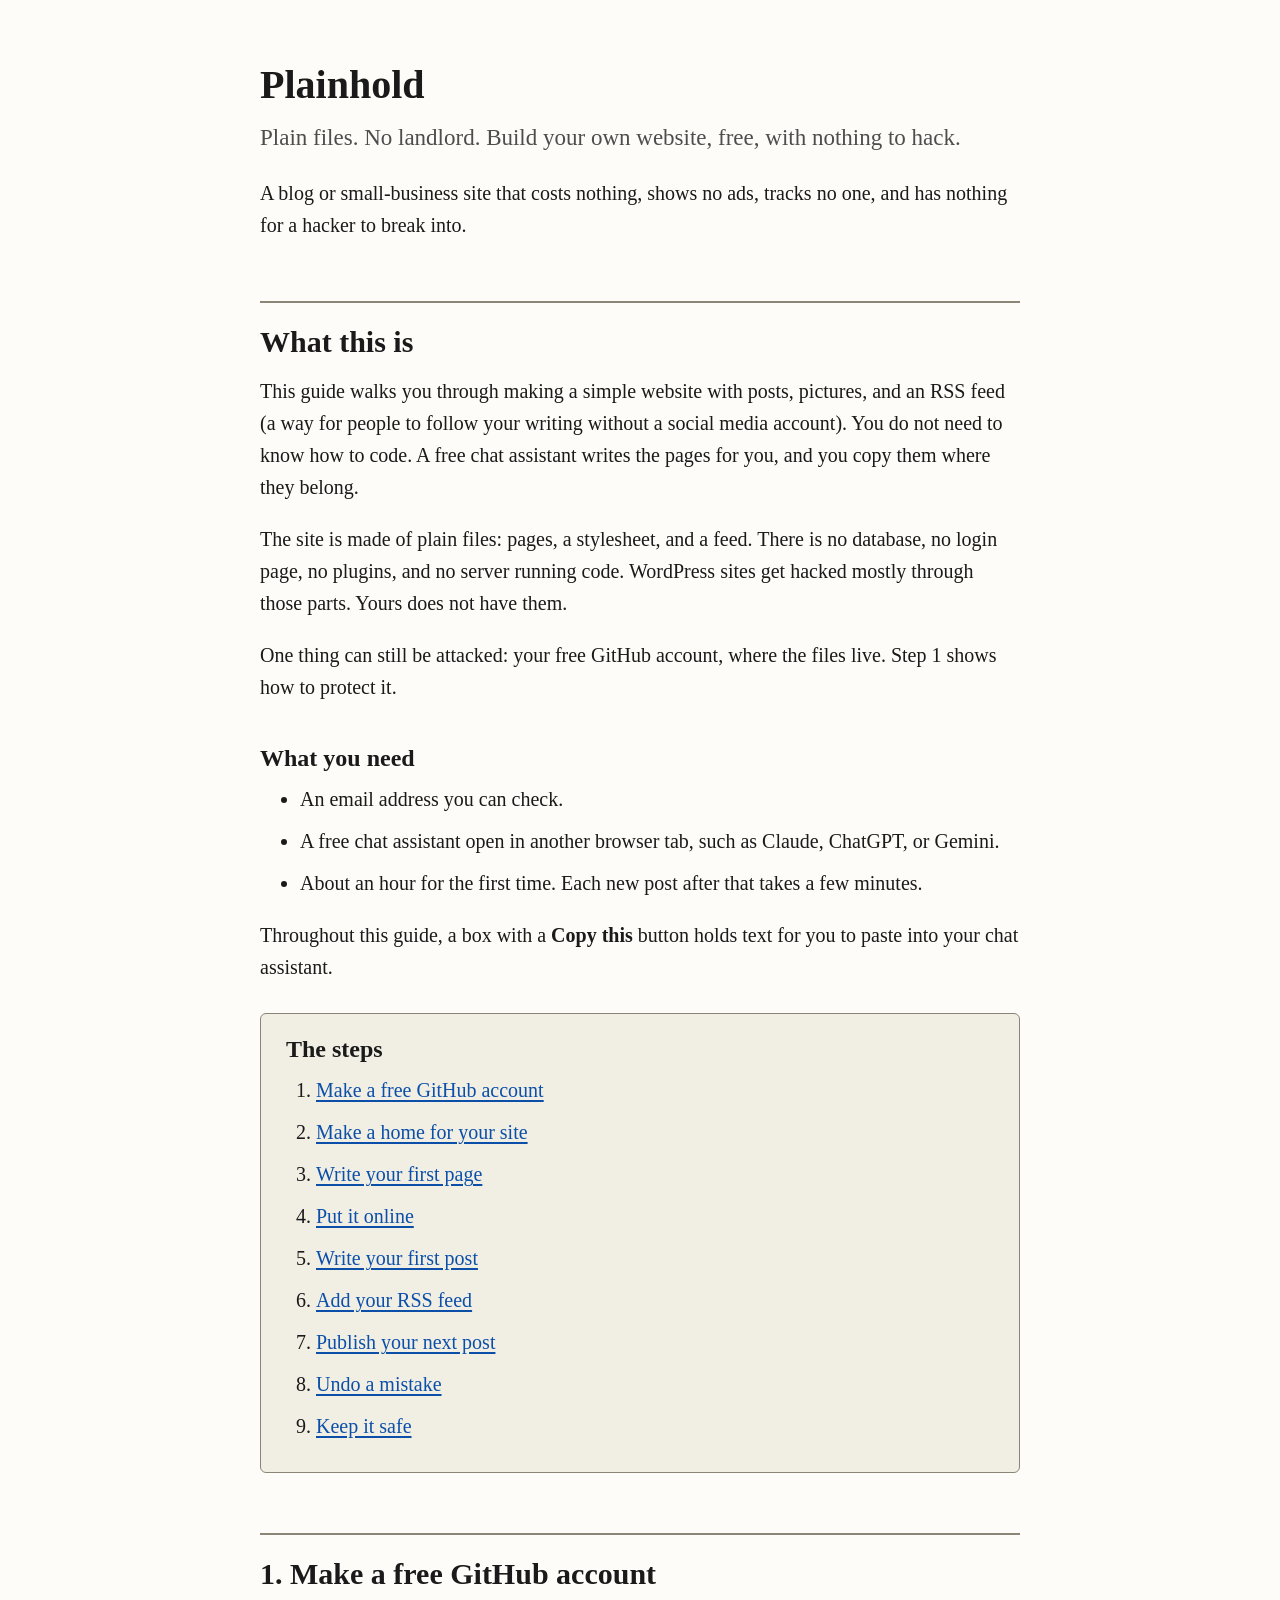
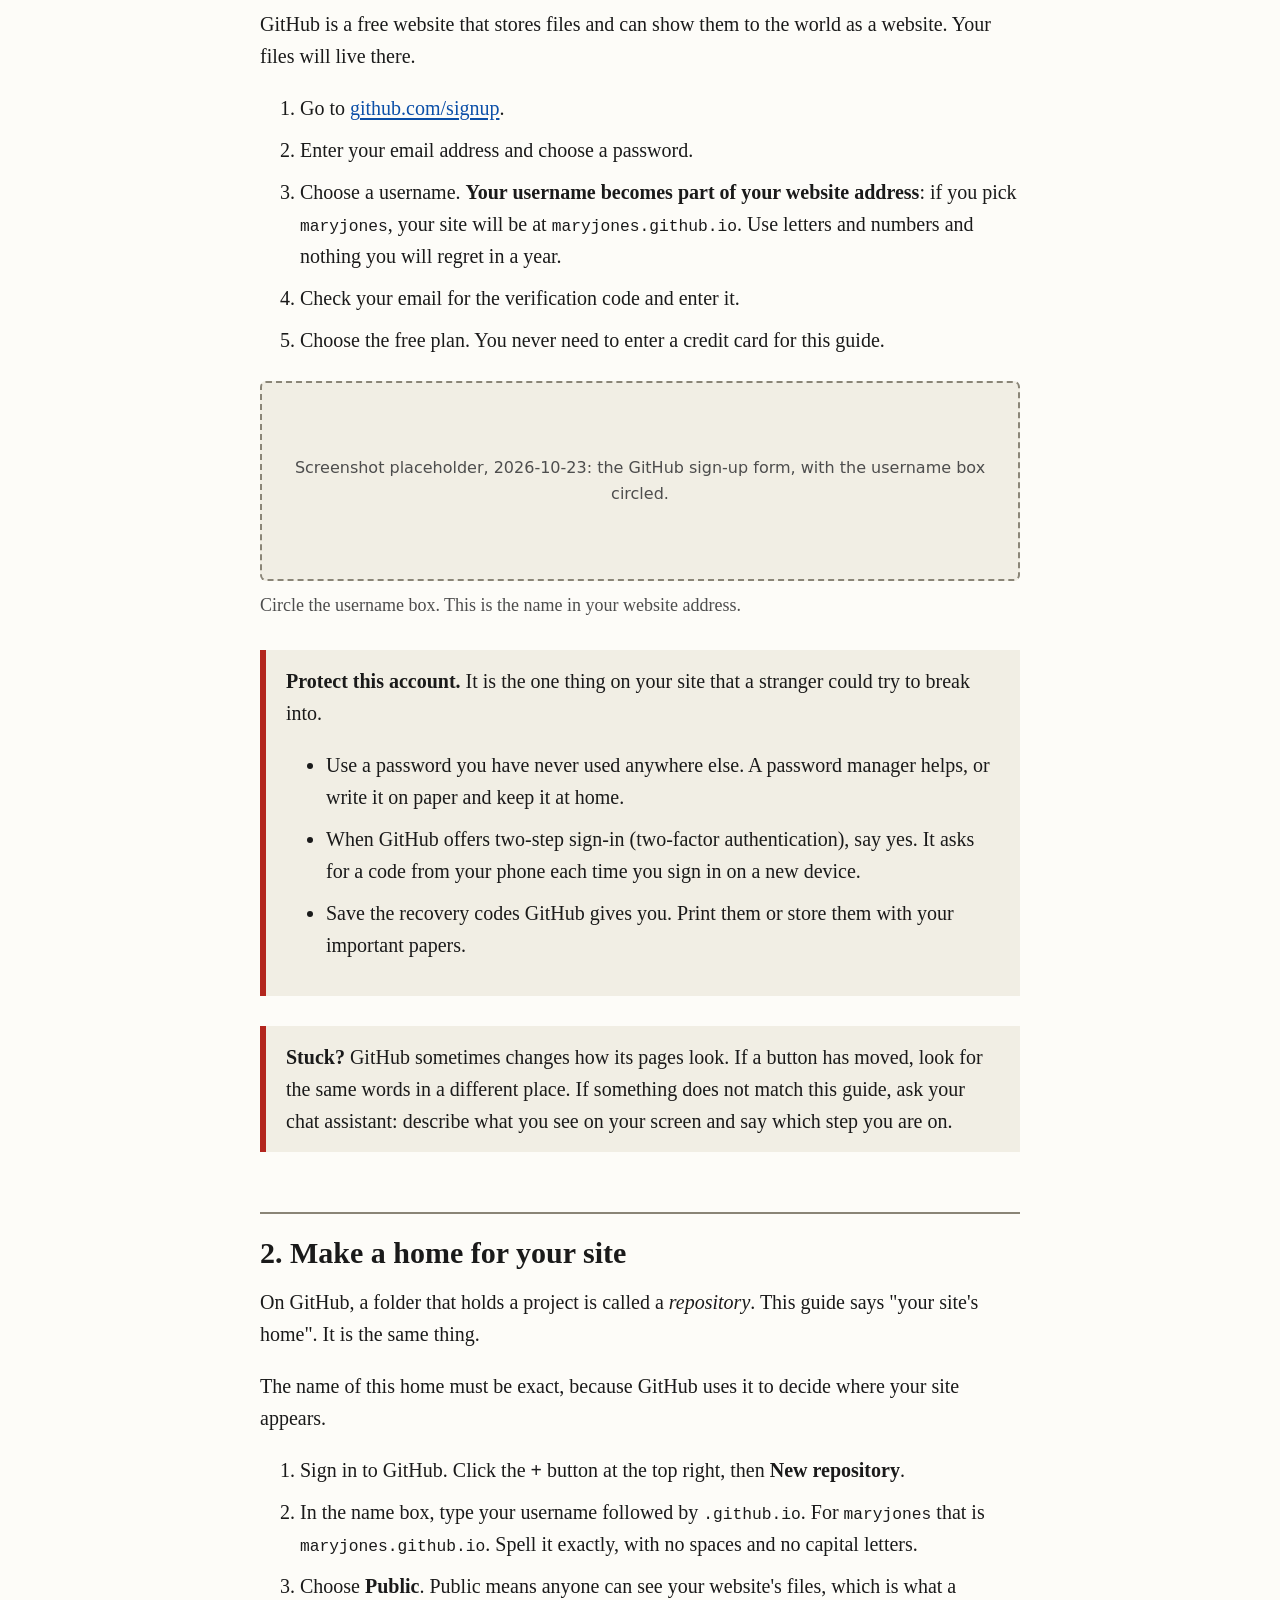
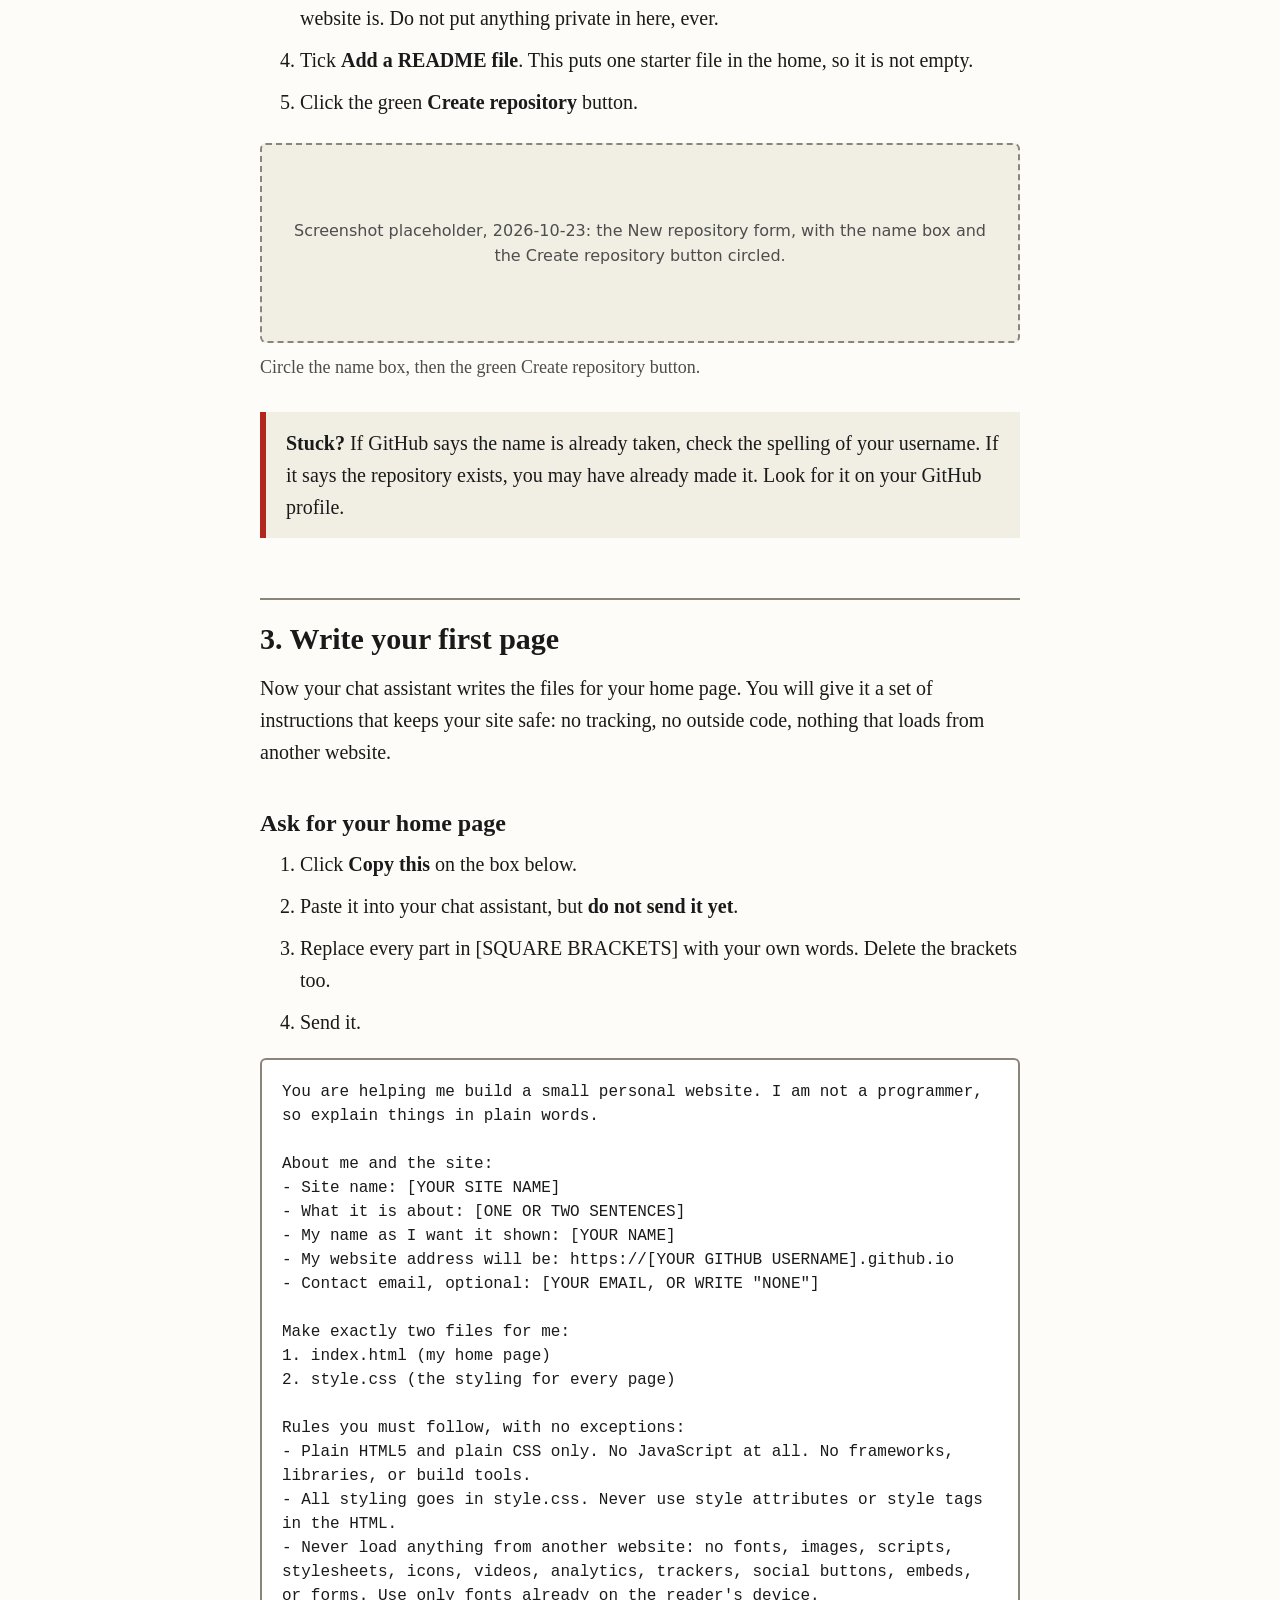
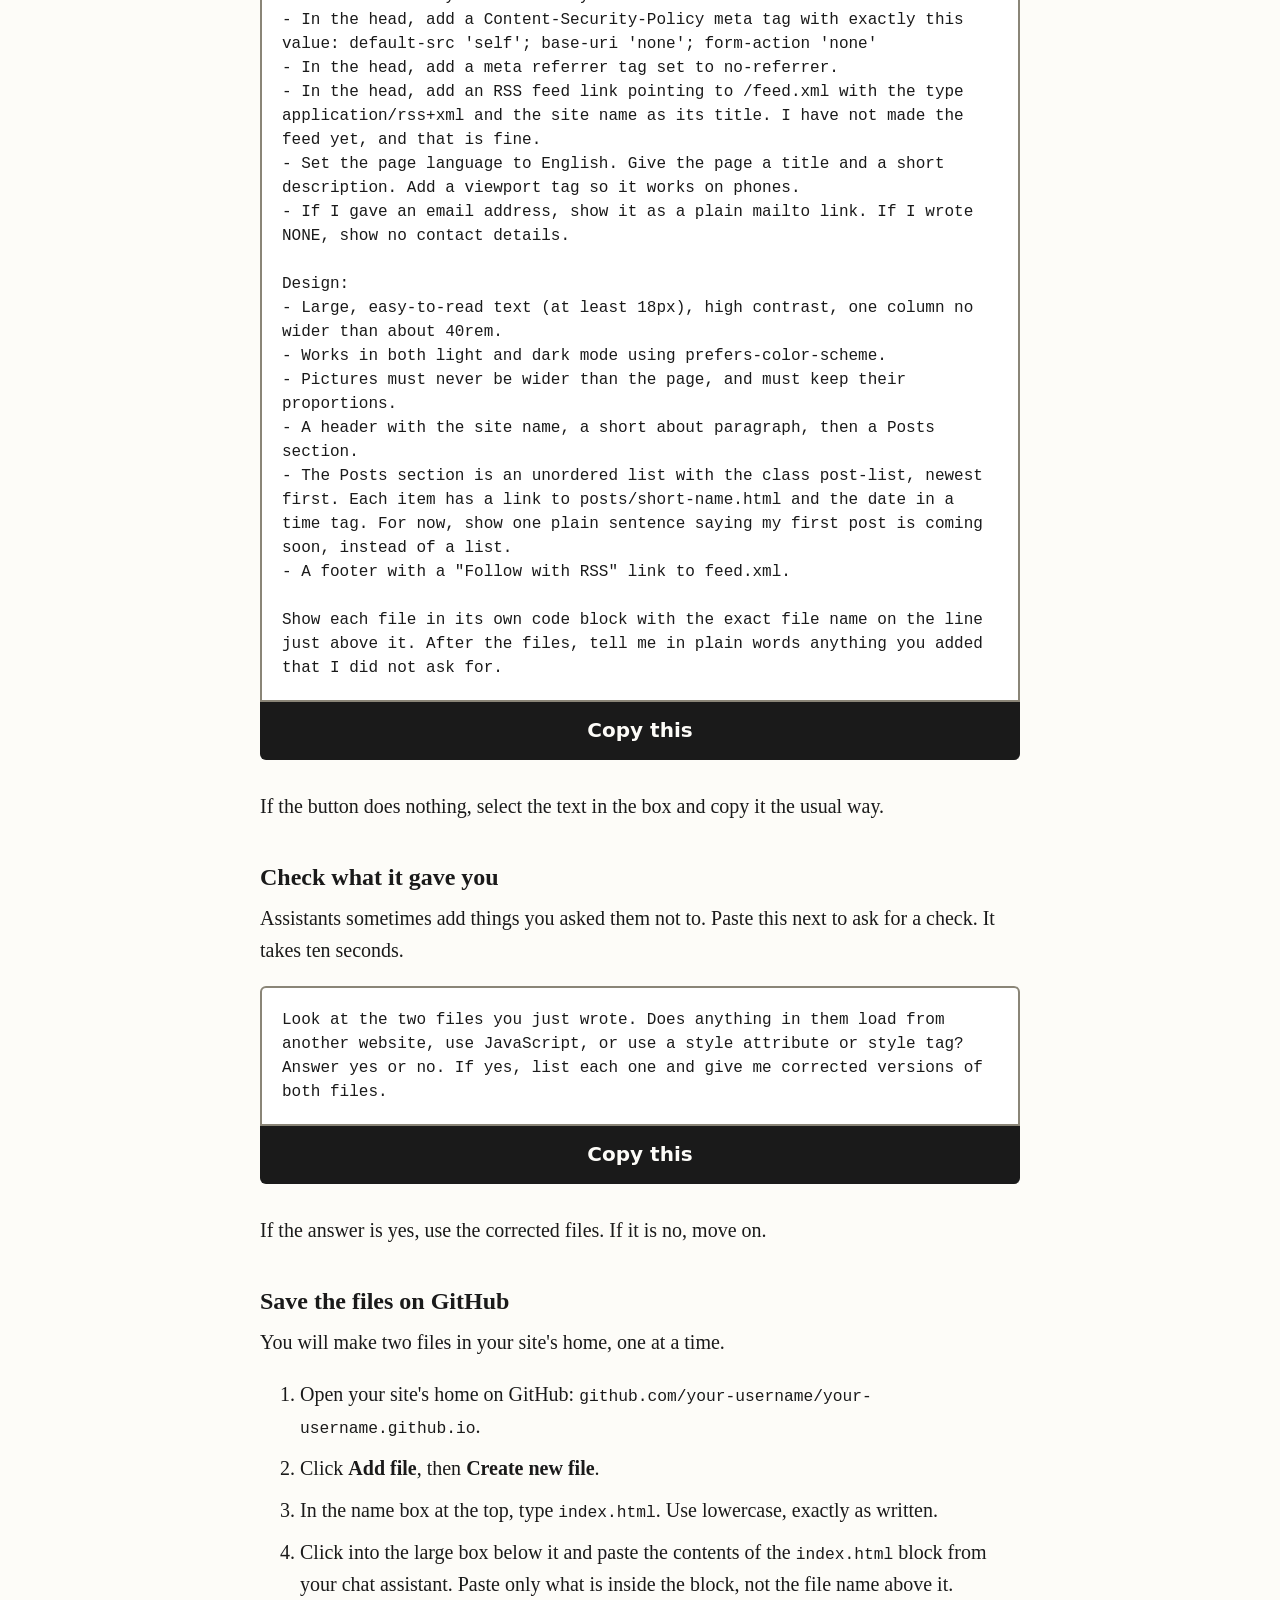
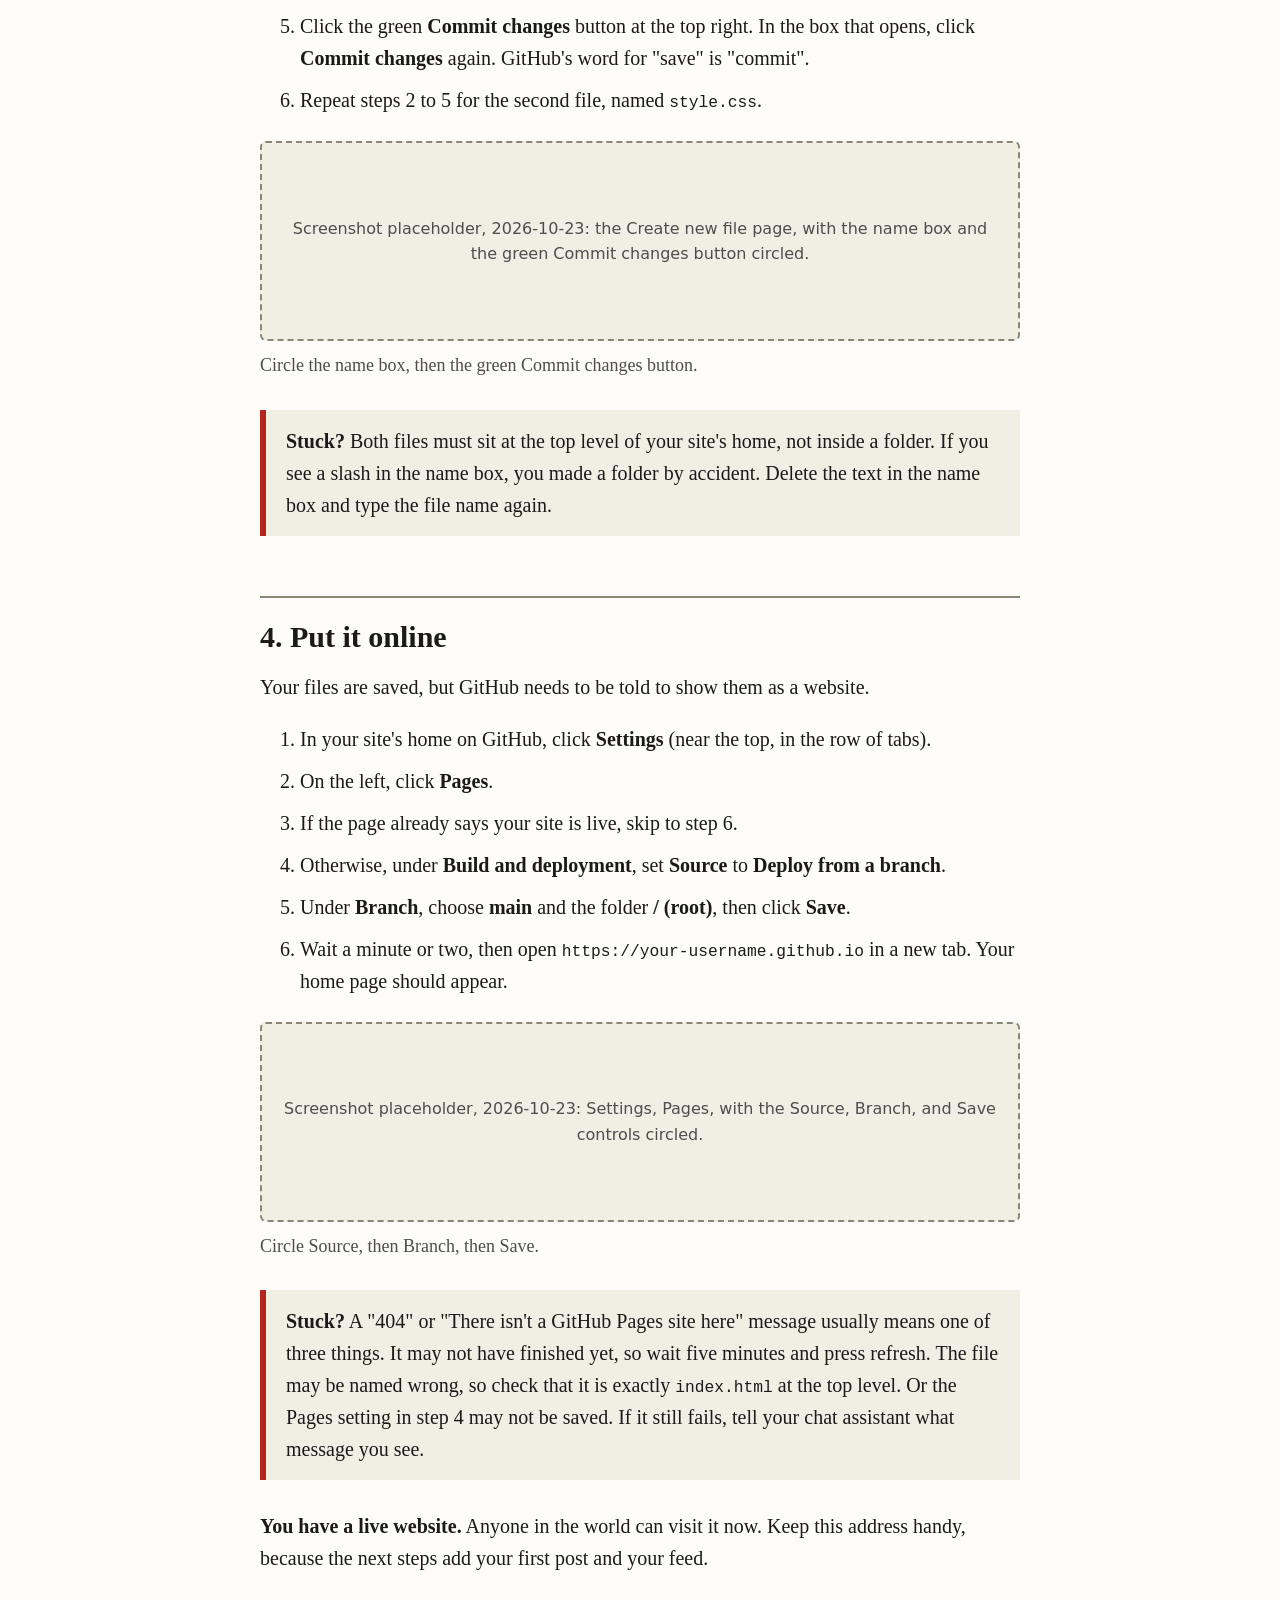
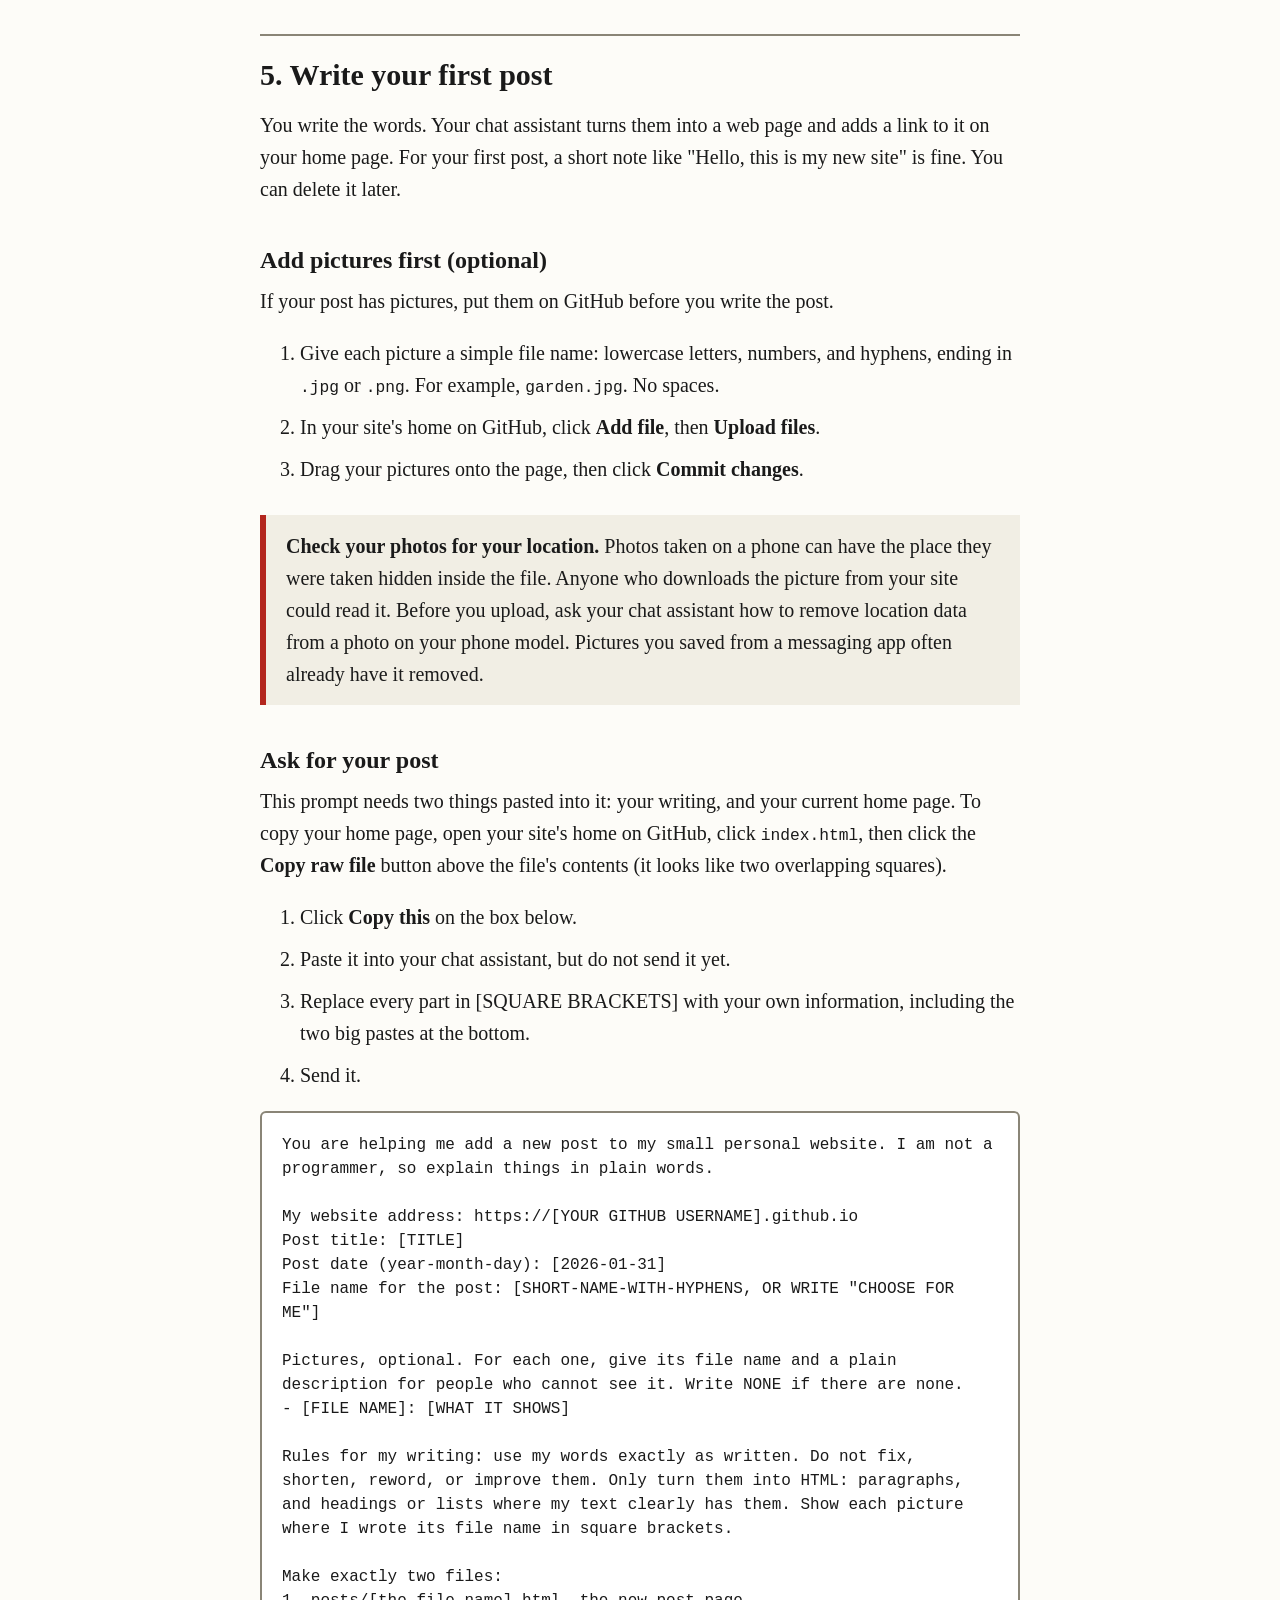
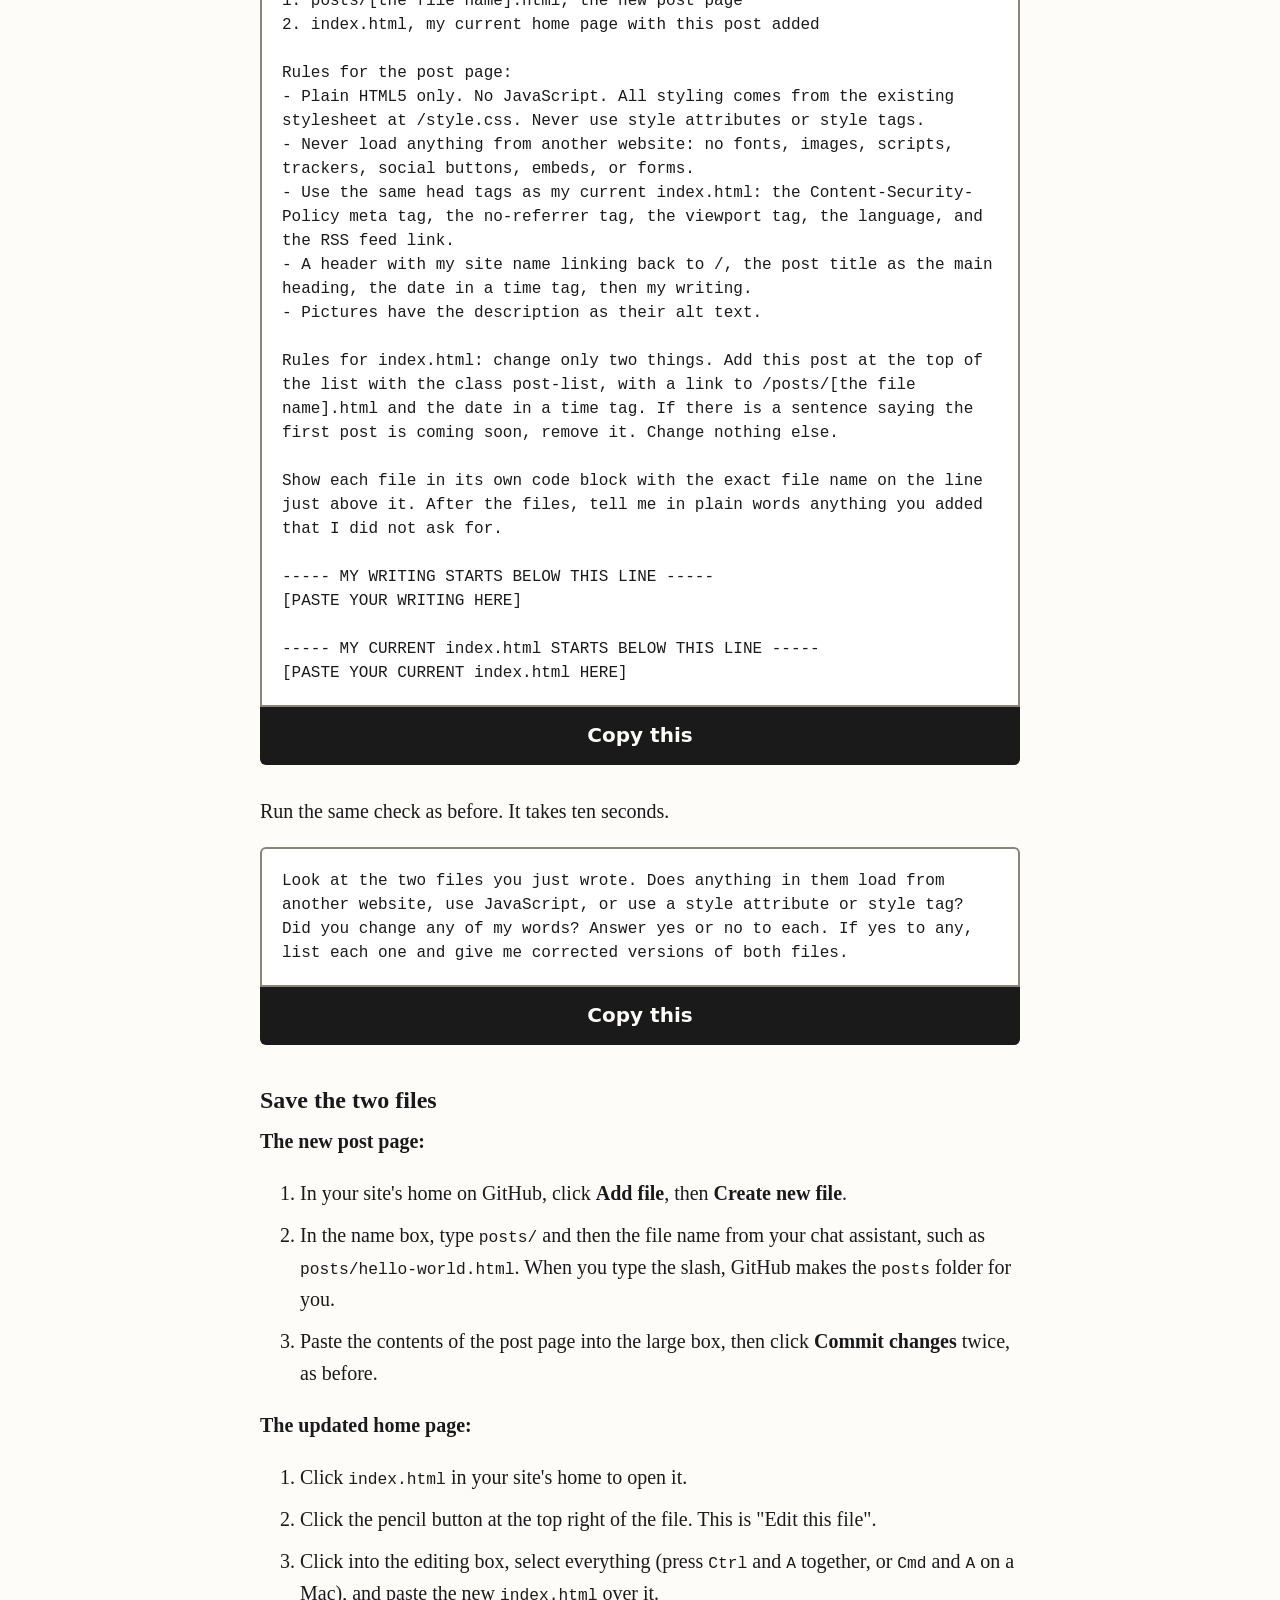
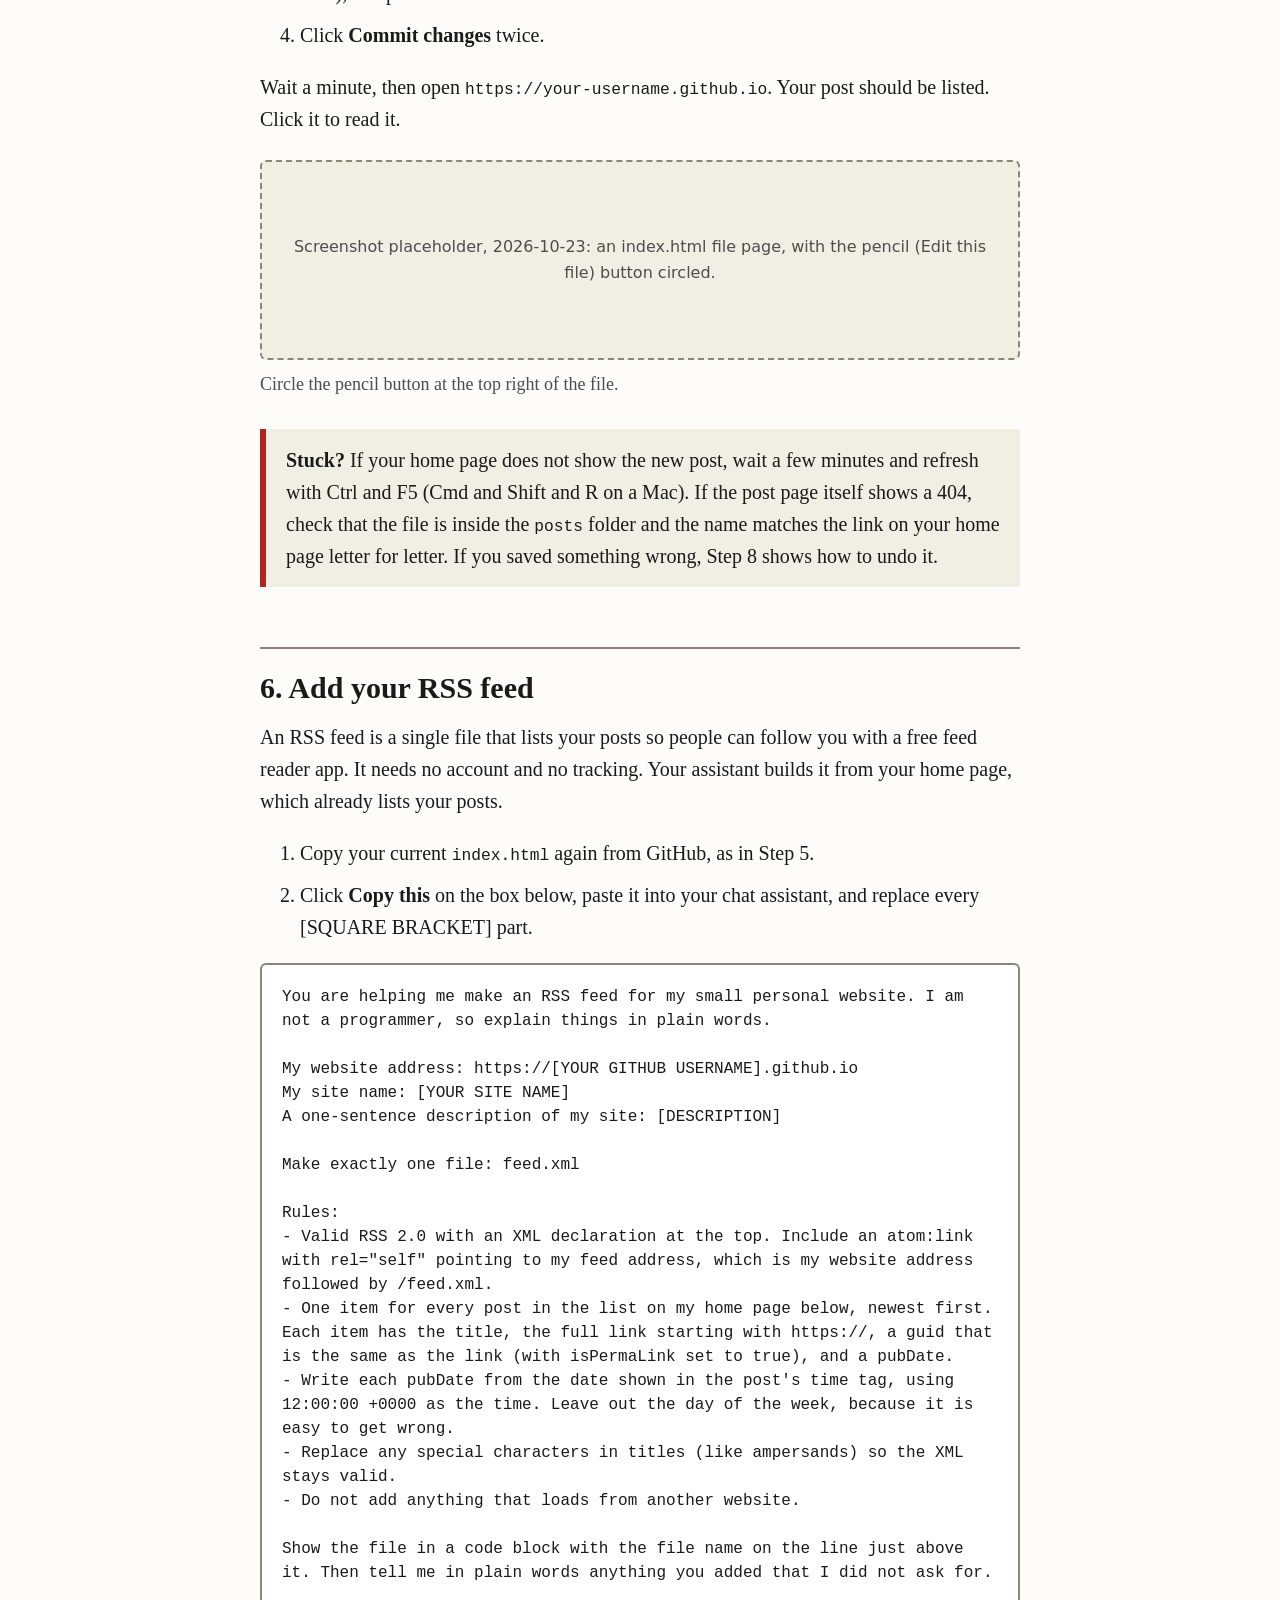
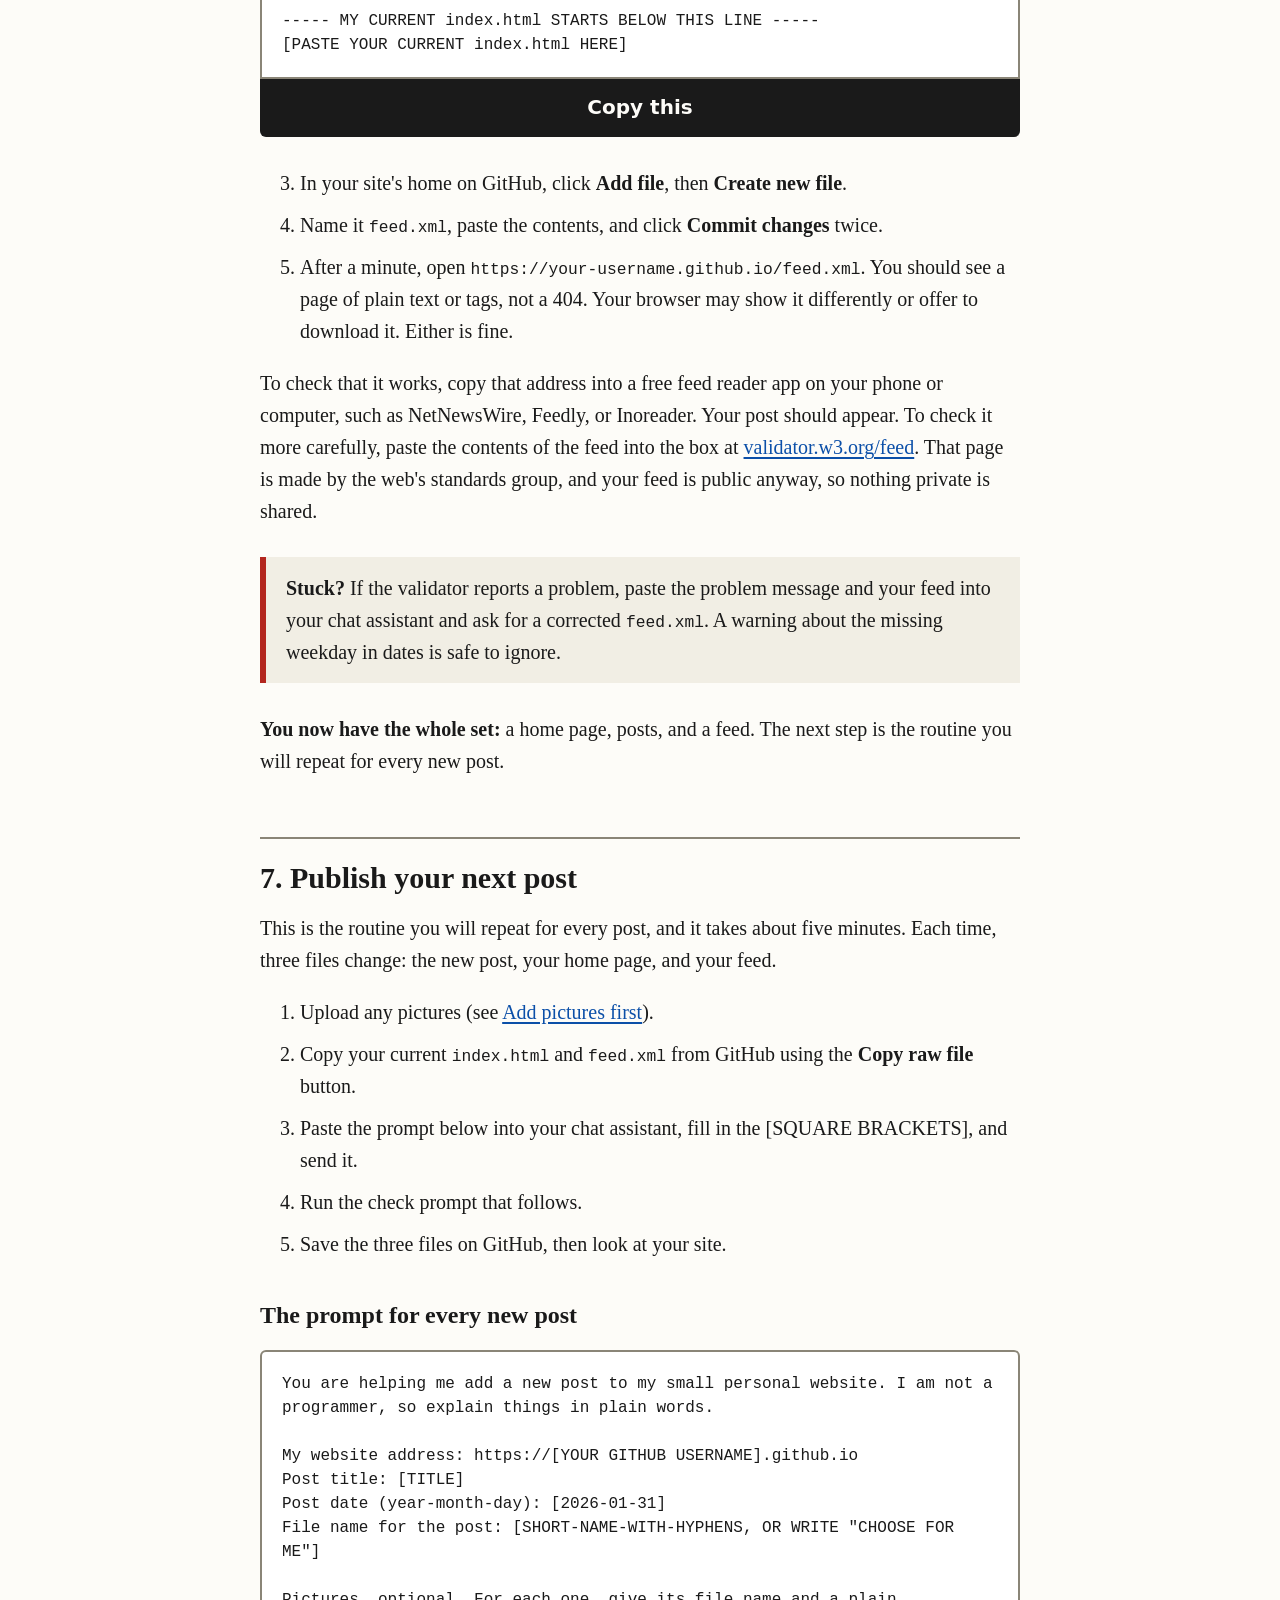
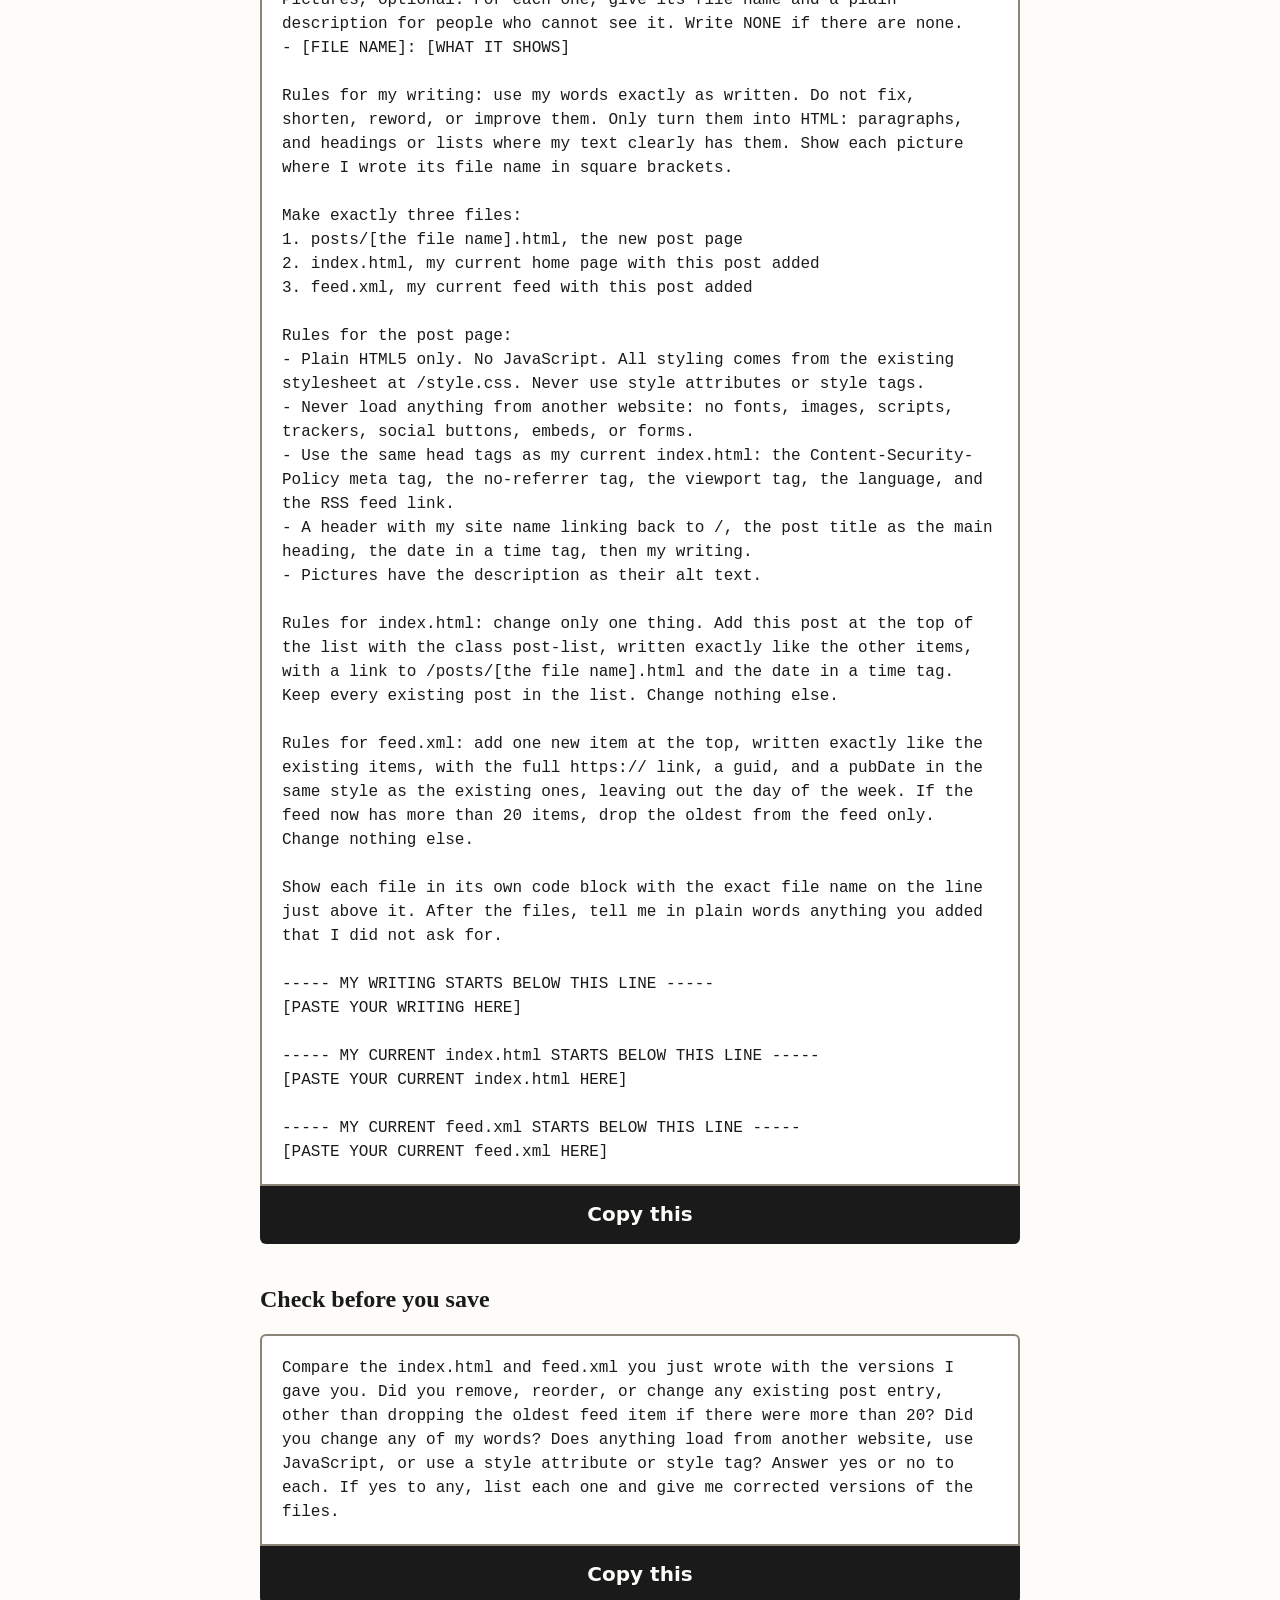
<file: index.html>
<!DOCTYPE html>
<html lang="en">
<head>
  <meta charset="utf-8">
  <meta name="viewport" content="width=device-width, initial-scale=1">
  <meta http-equiv="Content-Security-Policy" content="default-src 'self'; script-src 'self'; style-src 'self'; img-src 'self'; base-uri 'none'; form-action 'none'">
  <meta name="referrer" content="no-referrer">
  <title>Plainhold: build your own website, free</title>
  <meta name="description" content="A plain-words guide to building and hosting your own blog or small-business website for free, with nothing for hackers to attack.">
  <link rel="stylesheet" href="style.css">
  <script src="script.js" defer></script>
</head>
<body>
  <a class="skip" href="#content">Skip to the guide</a>
  <main id="content">

    <h1>Plainhold</h1>
    <p class="lede">Plain files. No landlord. Build your own website, free, with nothing to hack.</p>
    <p>A blog or small-business site that costs nothing, shows no ads, tracks no one, and has nothing for a hacker to break into.</p>

    <h2 id="what-this-is">What this is</h2>
    <p>This guide walks you through making a simple website with posts, pictures, and an RSS feed (a way for people to follow your writing without a social media account). You do not need to know how to code. A free chat assistant writes the pages for you, and you copy them where they belong.</p>
    <p>The site is made of plain files: pages, a stylesheet, and a feed. There is no database, no login page, no plugins, and no server running code. WordPress sites get hacked mostly through those parts. Yours does not have them.</p>
    <p>One thing can still be attacked: your free GitHub account, where the files live. Step 1 shows how to protect it.</p>

    <h3 id="what-you-need">What you need</h3>
    <ul>
      <li>An email address you can check.</li>
      <li>A free chat assistant open in another browser tab, such as Claude, ChatGPT, or Gemini.</li>
      <li>About an hour for the first time. Each new post after that takes a few minutes.</li>
    </ul>
    <p>Throughout this guide, a box with a <strong>Copy this</strong> button holds text for you to paste into your chat assistant.</p>

    <nav class="toc" aria-labelledby="toc-title">
      <h2 id="toc-title">The steps</h2>
      <ol>
        <li><a href="#make-github-account">Make a free GitHub account</a></li>
        <li><a href="#make-site-home">Make a home for your site</a></li>
        <li><a href="#write-your-first-page">Write your first page</a></li>
        <li><a href="#put-it-online">Put it online</a></li>
        <li><a href="#write-your-first-post">Write your first post</a></li>
        <li><a href="#add-your-feed">Add your RSS feed</a></li>
        <li><a href="#publish-the-next-post">Publish your next post</a></li>
        <li><a href="#undo-a-mistake">Undo a mistake</a></li>
        <li><a href="#keep-it-safe">Keep it safe</a></li>
      </ol>
    </nav>

    <h2 id="make-github-account">1. Make a free GitHub account</h2>
    <p>GitHub is a free website that stores files and can show them to the world as a website. Your files will live there.</p>
    <ol>
      <li>Go to <a href="https://github.com/signup">github.com/signup</a>.</li>
      <li>Enter your email address and choose a password.</li>
      <li>Choose a username. <strong>Your username becomes part of your website address</strong>: if you pick <code>maryjones</code>, your site will be at <code>maryjones.github.io</code>. Use letters and numbers and nothing you will regret in a year.</li>
      <li>Check your email for the verification code and enter it.</li>
      <li>Choose the free plan. You never need to enter a credit card for this guide.</li>
    </ol>
    <figure class="shot">
      <div class="placeholder">Screenshot placeholder, 2026-10-23: the GitHub sign-up form, with the username box circled.</div>
      <figcaption>Circle the username box. This is the name in your website address.</figcaption>
    </figure>

    <div class="stuck">
      <p><strong>Protect this account.</strong> It is the one thing on your site that a stranger could try to break into.</p>
      <ul>
        <li>Use a password you have never used anywhere else. A password manager helps, or write it on paper and keep it at home.</li>
        <li>When GitHub offers two-step sign-in (two-factor authentication), say yes. It asks for a code from your phone each time you sign in on a new device.</li>
        <li>Save the recovery codes GitHub gives you. Print them or store them with your important papers.</li>
      </ul>
    </div>

    <div class="stuck">
      <p><strong>Stuck?</strong> GitHub sometimes changes how its pages look. If a button has moved, look for the same words in a different place. If something does not match this guide, ask your chat assistant: describe what you see on your screen and say which step you are on.</p>
    </div>

    <h2 id="make-site-home">2. Make a home for your site</h2>
    <p>On GitHub, a folder that holds a project is called a <em>repository</em>. This guide says "your site's home". It is the same thing.</p>
    <p>The name of this home must be exact, because GitHub uses it to decide where your site appears.</p>
    <ol>
      <li>Sign in to GitHub. Click the <strong>+</strong> button at the top right, then <strong>New repository</strong>.</li>
      <li>In the name box, type your username followed by <code>.github.io</code>. For <code>maryjones</code> that is <code>maryjones.github.io</code>. Spell it exactly, with no spaces and no capital letters.</li>
      <li>Choose <strong>Public</strong>. Public means anyone can see your website's files, which is what a website is. Do not put anything private in here, ever.</li>
      <li>Tick <strong>Add a README file</strong>. This puts one starter file in the home, so it is not empty.</li>
      <li>Click the green <strong>Create repository</strong> button.</li>
    </ol>
    <figure class="shot">
      <div class="placeholder">Screenshot placeholder, 2026-10-23: the New repository form, with the name box and the Create repository button circled.</div>
      <figcaption>Circle the name box, then the green Create repository button.</figcaption>
    </figure>

    <div class="stuck">
      <p><strong>Stuck?</strong> If GitHub says the name is already taken, check the spelling of your username. If it says the repository exists, you may have already made it. Look for it on your GitHub profile.</p>
    </div>

    <h2 id="write-your-first-page">3. Write your first page</h2>
    <p>Now your chat assistant writes the files for your home page. You will give it a set of instructions that keeps your site safe: no tracking, no outside code, nothing that loads from another website.</p>

    <h3 id="first-page-prompt">Ask for your home page</h3>
    <ol>
      <li>Click <strong>Copy this</strong> on the box below.</li>
      <li>Paste it into your chat assistant, but <strong>do not send it yet</strong>.</li>
      <li>Replace every part in [SQUARE BRACKETS] with your own words. Delete the brackets too.</li>
      <li>Send it.</li>
    </ol>
    <div class="prompt">
<pre>You are helping me build a small personal website. I am not a programmer, so explain things in plain words.

About me and the site:
- Site name: [YOUR SITE NAME]
- What it is about: [ONE OR TWO SENTENCES]
- My name as I want it shown: [YOUR NAME]
- My website address will be: https://[YOUR GITHUB USERNAME].github.io
- Contact email, optional: [YOUR EMAIL, OR WRITE "NONE"]

Make exactly two files for me:
1. index.html (my home page)
2. style.css (the styling for every page)

Rules you must follow, with no exceptions:
- Plain HTML5 and plain CSS only. No JavaScript at all. No frameworks, libraries, or build tools.
- All styling goes in style.css. Never use style attributes or style tags in the HTML.
- Never load anything from another website: no fonts, images, scripts, stylesheets, icons, videos, analytics, trackers, social buttons, embeds, or forms. Use only fonts already on the reader's device.
- In the head, add a Content-Security-Policy meta tag with exactly this value: default-src 'self'; base-uri 'none'; form-action 'none'
- In the head, add a meta referrer tag set to no-referrer.
- In the head, add an RSS feed link pointing to /feed.xml with the type application/rss+xml and the site name as its title. I have not made the feed yet, and that is fine.
- Set the page language to English. Give the page a title and a short description. Add a viewport tag so it works on phones.
- If I gave an email address, show it as a plain mailto link. If I wrote NONE, show no contact details.

Design:
- Large, easy-to-read text (at least 18px), high contrast, one column no wider than about 40rem.
- Works in both light and dark mode using prefers-color-scheme.
- Pictures must never be wider than the page, and must keep their proportions.
- A header with the site name, a short about paragraph, then a Posts section.
- The Posts section is an unordered list with the class post-list, newest first. Each item has a link to posts/short-name.html and the date in a time tag. For now, show one plain sentence saying my first post is coming soon, instead of a list.
- A footer with a "Follow with RSS" link to feed.xml.

Show each file in its own code block with the exact file name on the line just above it. After the files, tell me in plain words anything you added that I did not ask for.</pre>
      <button type="button">Copy this</button>
    </div>
    <p>If the button does nothing, select the text in the box and copy it the usual way.</p>

    <h3 id="check-the-first-page">Check what it gave you</h3>
    <p>Assistants sometimes add things you asked them not to. Paste this next to ask for a check. It takes ten seconds.</p>
    <div class="prompt">
<pre>Look at the two files you just wrote. Does anything in them load from another website, use JavaScript, or use a style attribute or style tag? Answer yes or no. If yes, list each one and give me corrected versions of both files.</pre>
      <button type="button">Copy this</button>
    </div>
    <p>If the answer is yes, use the corrected files. If it is no, move on.</p>

    <h3 id="save-first-page-files">Save the files on GitHub</h3>
    <p>You will make two files in your site's home, one at a time.</p>
    <ol>
      <li>Open your site's home on GitHub: <code>github.com/your-username/your-username.github.io</code>.</li>
      <li>Click <strong>Add file</strong>, then <strong>Create new file</strong>.</li>
      <li>In the name box at the top, type <code>index.html</code>. Use lowercase, exactly as written.</li>
      <li>Click into the large box below it and paste the contents of the <code>index.html</code> block from your chat assistant. Paste only what is inside the block, not the file name above it.</li>
      <li>Click the green <strong>Commit changes</strong> button at the top right. In the box that opens, click <strong>Commit changes</strong> again. GitHub's word for "save" is "commit".</li>
      <li>Repeat steps 2 to 5 for the second file, named <code>style.css</code>.</li>
    </ol>
    <figure class="shot">
      <div class="placeholder">Screenshot placeholder, 2026-10-23: the Create new file page, with the name box and the green Commit changes button circled.</div>
      <figcaption>Circle the name box, then the green Commit changes button.</figcaption>
    </figure>

    <div class="stuck">
      <p><strong>Stuck?</strong> Both files must sit at the top level of your site's home, not inside a folder. If you see a slash in the name box, you made a folder by accident. Delete the text in the name box and type the file name again.</p>
    </div>

    <h2 id="put-it-online">4. Put it online</h2>
    <p>Your files are saved, but GitHub needs to be told to show them as a website.</p>
    <ol>
      <li>In your site's home on GitHub, click <strong>Settings</strong> (near the top, in the row of tabs).</li>
      <li>On the left, click <strong>Pages</strong>.</li>
      <li>If the page already says your site is live, skip to step 6.</li>
      <li>Otherwise, under <strong>Build and deployment</strong>, set <strong>Source</strong> to <strong>Deploy from a branch</strong>.</li>
      <li>Under <strong>Branch</strong>, choose <strong>main</strong> and the folder <strong>/ (root)</strong>, then click <strong>Save</strong>.</li>
      <li>Wait a minute or two, then open <code>https://your-username.github.io</code> in a new tab. Your home page should appear.</li>
    </ol>
    <figure class="shot">
      <div class="placeholder">Screenshot placeholder, 2026-10-23: Settings, Pages, with the Source, Branch, and Save controls circled.</div>
      <figcaption>Circle Source, then Branch, then Save.</figcaption>
    </figure>

    <div class="stuck">
      <p><strong>Stuck?</strong> A "404" or "There isn't a GitHub Pages site here" message usually means one of three things. It may not have finished yet, so wait five minutes and press refresh. The file may be named wrong, so check that it is exactly <code>index.html</code> at the top level. Or the Pages setting in step 4 may not be saved. If it still fails, tell your chat assistant what message you see.</p>
    </div>

    <p><strong>You have a live website.</strong> Anyone in the world can visit it now. Keep this address handy, because the next steps add your first post and your feed.</p>

    <h2 id="write-your-first-post">5. Write your first post</h2>
    <p>You write the words. Your chat assistant turns them into a web page and adds a link to it on your home page. For your first post, a short note like "Hello, this is my new site" is fine. You can delete it later.</p>

    <h3 id="add-pictures">Add pictures first (optional)</h3>
    <p>If your post has pictures, put them on GitHub before you write the post.</p>
    <ol>
      <li>Give each picture a simple file name: lowercase letters, numbers, and hyphens, ending in <code>.jpg</code> or <code>.png</code>. For example, <code>garden.jpg</code>. No spaces.</li>
      <li>In your site's home on GitHub, click <strong>Add file</strong>, then <strong>Upload files</strong>.</li>
      <li>Drag your pictures onto the page, then click <strong>Commit changes</strong>.</li>
    </ol>
    <div class="stuck">
      <p><strong>Check your photos for your location.</strong> Photos taken on a phone can have the place they were taken hidden inside the file. Anyone who downloads the picture from your site could read it. Before you upload, ask your chat assistant how to remove location data from a photo on your phone model. Pictures you saved from a messaging app often already have it removed.</p>
    </div>

    <h3 id="first-post-prompt">Ask for your post</h3>
    <p>This prompt needs two things pasted into it: your writing, and your current home page. To copy your home page, open your site's home on GitHub, click <code>index.html</code>, then click the <strong>Copy raw file</strong> button above the file's contents (it looks like two overlapping squares).</p>
    <ol>
      <li>Click <strong>Copy this</strong> on the box below.</li>
      <li>Paste it into your chat assistant, but do not send it yet.</li>
      <li>Replace every part in [SQUARE BRACKETS] with your own information, including the two big pastes at the bottom.</li>
      <li>Send it.</li>
    </ol>
    <div class="prompt">
<pre>You are helping me add a new post to my small personal website. I am not a programmer, so explain things in plain words.

My website address: https://[YOUR GITHUB USERNAME].github.io
Post title: [TITLE]
Post date (year-month-day): [2026-01-31]
File name for the post: [SHORT-NAME-WITH-HYPHENS, OR WRITE "CHOOSE FOR ME"]

Pictures, optional. For each one, give its file name and a plain description for people who cannot see it. Write NONE if there are none.
- [FILE NAME]: [WHAT IT SHOWS]

Rules for my writing: use my words exactly as written. Do not fix, shorten, reword, or improve them. Only turn them into HTML: paragraphs, and headings or lists where my text clearly has them. Show each picture where I wrote its file name in square brackets.

Make exactly two files:
1. posts/[the file name].html, the new post page
2. index.html, my current home page with this post added

Rules for the post page:
- Plain HTML5 only. No JavaScript. All styling comes from the existing stylesheet at /style.css. Never use style attributes or style tags.
- Never load anything from another website: no fonts, images, scripts, trackers, social buttons, embeds, or forms.
- Use the same head tags as my current index.html: the Content-Security-Policy meta tag, the no-referrer tag, the viewport tag, the language, and the RSS feed link.
- A header with my site name linking back to /, the post title as the main heading, the date in a time tag, then my writing.
- Pictures have the description as their alt text.

Rules for index.html: change only two things. Add this post at the top of the list with the class post-list, with a link to /posts/[the file name].html and the date in a time tag. If there is a sentence saying the first post is coming soon, remove it. Change nothing else.

Show each file in its own code block with the exact file name on the line just above it. After the files, tell me in plain words anything you added that I did not ask for.

----- MY WRITING STARTS BELOW THIS LINE -----
[PASTE YOUR WRITING HERE]

----- MY CURRENT index.html STARTS BELOW THIS LINE -----
[PASTE YOUR CURRENT index.html HERE]</pre>
      <button type="button">Copy this</button>
    </div>
    <p>Run the same check as before. It takes ten seconds.</p>
    <div class="prompt">
<pre>Look at the two files you just wrote. Does anything in them load from another website, use JavaScript, or use a style attribute or style tag? Did you change any of my words? Answer yes or no to each. If yes to any, list each one and give me corrected versions of both files.</pre>
      <button type="button">Copy this</button>
    </div>

    <h3 id="save-first-post-files">Save the two files</h3>
    <p><strong>The new post page:</strong></p>
    <ol>
      <li>In your site's home on GitHub, click <strong>Add file</strong>, then <strong>Create new file</strong>.</li>
      <li>In the name box, type <code>posts/</code> and then the file name from your chat assistant, such as <code>posts/hello-world.html</code>. When you type the slash, GitHub makes the <code>posts</code> folder for you.</li>
      <li>Paste the contents of the post page into the large box, then click <strong>Commit changes</strong> twice, as before.</li>
    </ol>
    <p><strong>The updated home page:</strong></p>
    <ol>
      <li>Click <code>index.html</code> in your site's home to open it.</li>
      <li>Click the pencil button at the top right of the file. This is "Edit this file".</li>
      <li>Click into the editing box, select everything (press <kbd>Ctrl</kbd> and <kbd>A</kbd> together, or <kbd>Cmd</kbd> and <kbd>A</kbd> on a Mac), and paste the new <code>index.html</code> over it.</li>
      <li>Click <strong>Commit changes</strong> twice.</li>
    </ol>
    <p>Wait a minute, then open <code>https://your-username.github.io</code>. Your post should be listed. Click it to read it.</p>
    <figure class="shot">
      <div class="placeholder">Screenshot placeholder, 2026-10-23: an index.html file page, with the pencil (Edit this file) button circled.</div>
      <figcaption>Circle the pencil button at the top right of the file.</figcaption>
    </figure>

    <div class="stuck">
      <p><strong>Stuck?</strong> If your home page does not show the new post, wait a few minutes and refresh with Ctrl and F5 (Cmd and Shift and R on a Mac). If the post page itself shows a 404, check that the file is inside the <code>posts</code> folder and the name matches the link on your home page letter for letter. If you saved something wrong, Step 8 shows how to undo it.</p>
    </div>

    <h2 id="add-your-feed">6. Add your RSS feed</h2>
    <p>An RSS feed is a single file that lists your posts so people can follow you with a free feed reader app. It needs no account and no tracking. Your assistant builds it from your home page, which already lists your posts.</p>
    <ol>
      <li>Copy your current <code>index.html</code> again from GitHub, as in Step 5.</li>
      <li>Click <strong>Copy this</strong> on the box below, paste it into your chat assistant, and replace every [SQUARE BRACKET] part.</li>
    </ol>
    <div class="prompt">
<pre>You are helping me make an RSS feed for my small personal website. I am not a programmer, so explain things in plain words.

My website address: https://[YOUR GITHUB USERNAME].github.io
My site name: [YOUR SITE NAME]
A one-sentence description of my site: [DESCRIPTION]

Make exactly one file: feed.xml

Rules:
- Valid RSS 2.0 with an XML declaration at the top. Include an atom:link with rel="self" pointing to my feed address, which is my website address followed by /feed.xml.
- One item for every post in the list on my home page below, newest first. Each item has the title, the full link starting with https://, a guid that is the same as the link (with isPermaLink set to true), and a pubDate.
- Write each pubDate from the date shown in the post's time tag, using 12:00:00 +0000 as the time. Leave out the day of the week, because it is easy to get wrong.
- Replace any special characters in titles (like ampersands) so the XML stays valid.
- Do not add anything that loads from another website.

Show the file in a code block with the file name on the line just above it. Then tell me in plain words anything you added that I did not ask for.

----- MY CURRENT index.html STARTS BELOW THIS LINE -----
[PASTE YOUR CURRENT index.html HERE]</pre>
      <button type="button">Copy this</button>
    </div>
    <ol start="3">
      <li>In your site's home on GitHub, click <strong>Add file</strong>, then <strong>Create new file</strong>.</li>
      <li>Name it <code>feed.xml</code>, paste the contents, and click <strong>Commit changes</strong> twice.</li>
      <li>After a minute, open <code>https://your-username.github.io/feed.xml</code>. You should see a page of plain text or tags, not a 404. Your browser may show it differently or offer to download it. Either is fine.</li>
    </ol>
    <p>To check that it works, copy that address into a free feed reader app on your phone or computer, such as NetNewsWire, Feedly, or Inoreader. Your post should appear. To check it more carefully, paste the contents of the feed into the box at <a href="https://validator.w3.org/feed/#validate_by_input">validator.w3.org/feed</a>. That page is made by the web's standards group, and your feed is public anyway, so nothing private is shared.</p>

    <div class="stuck">
      <p><strong>Stuck?</strong> If the validator reports a problem, paste the problem message and your feed into your chat assistant and ask for a corrected <code>feed.xml</code>. A warning about the missing weekday in dates is safe to ignore.</p>
    </div>

    <p><strong>You now have the whole set:</strong> a home page, posts, and a feed. The next step is the routine you will repeat for every new post.</p>

    <h2 id="publish-the-next-post">7. Publish your next post</h2>
    <p>This is the routine you will repeat for every post, and it takes about five minutes. Each time, three files change: the new post, your home page, and your feed.</p>
    <ol>
      <li>Upload any pictures (see <a href="#add-pictures">Add pictures first</a>).</li>
      <li>Copy your current <code>index.html</code> and <code>feed.xml</code> from GitHub using the <strong>Copy raw file</strong> button.</li>
      <li>Paste the prompt below into your chat assistant, fill in the [SQUARE BRACKETS], and send it.</li>
      <li>Run the check prompt that follows.</li>
      <li>Save the three files on GitHub, then look at your site.</li>
    </ol>

    <h3 id="next-post-prompt">The prompt for every new post</h3>
    <div class="prompt">
<pre>You are helping me add a new post to my small personal website. I am not a programmer, so explain things in plain words.

My website address: https://[YOUR GITHUB USERNAME].github.io
Post title: [TITLE]
Post date (year-month-day): [2026-01-31]
File name for the post: [SHORT-NAME-WITH-HYPHENS, OR WRITE "CHOOSE FOR ME"]

Pictures, optional. For each one, give its file name and a plain description for people who cannot see it. Write NONE if there are none.
- [FILE NAME]: [WHAT IT SHOWS]

Rules for my writing: use my words exactly as written. Do not fix, shorten, reword, or improve them. Only turn them into HTML: paragraphs, and headings or lists where my text clearly has them. Show each picture where I wrote its file name in square brackets.

Make exactly three files:
1. posts/[the file name].html, the new post page
2. index.html, my current home page with this post added
3. feed.xml, my current feed with this post added

Rules for the post page:
- Plain HTML5 only. No JavaScript. All styling comes from the existing stylesheet at /style.css. Never use style attributes or style tags.
- Never load anything from another website: no fonts, images, scripts, trackers, social buttons, embeds, or forms.
- Use the same head tags as my current index.html: the Content-Security-Policy meta tag, the no-referrer tag, the viewport tag, the language, and the RSS feed link.
- A header with my site name linking back to /, the post title as the main heading, the date in a time tag, then my writing.
- Pictures have the description as their alt text.

Rules for index.html: change only one thing. Add this post at the top of the list with the class post-list, written exactly like the other items, with a link to /posts/[the file name].html and the date in a time tag. Keep every existing post in the list. Change nothing else.

Rules for feed.xml: add one new item at the top, written exactly like the existing items, with the full https:// link, a guid, and a pubDate in the same style as the existing ones, leaving out the day of the week. If the feed now has more than 20 items, drop the oldest from the feed only. Change nothing else.

Show each file in its own code block with the exact file name on the line just above it. After the files, tell me in plain words anything you added that I did not ask for.

----- MY WRITING STARTS BELOW THIS LINE -----
[PASTE YOUR WRITING HERE]

----- MY CURRENT index.html STARTS BELOW THIS LINE -----
[PASTE YOUR CURRENT index.html HERE]

----- MY CURRENT feed.xml STARTS BELOW THIS LINE -----
[PASTE YOUR CURRENT feed.xml HERE]</pre>
      <button type="button">Copy this</button>
    </div>

    <h3 id="check-the-next-post">Check before you save</h3>
    <div class="prompt">
<pre>Compare the index.html and feed.xml you just wrote with the versions I gave you. Did you remove, reorder, or change any existing post entry, other than dropping the oldest feed item if there were more than 20? Did you change any of my words? Does anything load from another website, use JavaScript, or use a style attribute or style tag? Answer yes or no to each. If yes to any, list each one and give me corrected versions of the files.</pre>
      <button type="button">Copy this</button>
    </div>

    <h3 id="save-next-post-files">Save the three files</h3>
    <ol>
      <li><strong>The new post:</strong> <strong>Add file</strong>, then <strong>Create new file</strong>. Type <code>posts/</code> and the file name in the name box, paste, and click <strong>Commit changes</strong> twice.</li>
      <li><strong>Your home page:</strong> click <code>index.html</code>, click the pencil, select everything, paste the new version over it, and click <strong>Commit changes</strong> twice.</li>
      <li><strong>Your feed:</strong> do the same with <code>feed.xml</code>.</li>
    </ol>
    <p>Wait a minute and open your site. The new post should be at the top of the list. If anything looks wrong, Step 8 shows how to go back.</p>

    <div class="stuck">
      <p><strong>Stuck?</strong> If you saved the post page and the home page but not the feed, nothing breaks. People who follow you by RSS will not see the post until the feed is saved. Do the last file when you can.</p>
    </div>

    <h2 id="undo-a-mistake">8. Undo a mistake</h2>
    <p>GitHub keeps every earlier version of every file. Nothing you save is lost, which is why it is safe to try things.</p>

    <h3 id="go-back-to-an-older-version">Put a file back the way it was</h3>
    <ol>
      <li>In your site's home on GitHub, click the file you want to fix, such as <code>index.html</code>.</li>
      <li>Click the <strong>History</strong> button near the top right of the file (it looks like a clock).</li>
      <li>You will see a list of saves, newest first. Click the one from before the mistake.</li>
      <li>Find the option to <strong>View file</strong> (it may be under a button with three dots), then click <strong>Copy raw file</strong>.</li>
      <li>Go back to the file, click the pencil, select everything, paste, and click <strong>Commit changes</strong> twice.</li>
    </ol>
    <div class="stuck">
      <p><strong>Stuck?</strong> GitHub moves these buttons around from time to time. Tell your chat assistant what you see on your screen and ask where the older version of a file is.</p>
    </div>

    <h3 id="delete-a-post">Take a post down</h3>
    <ol>
      <li>Click the post's file in the <code>posts</code> folder.</li>
      <li>Click the three dots at the top right of the file, then <strong>Delete file</strong>, then <strong>Commit changes</strong>.</li>
      <li>Remove the post from your home page and feed with the prompt below, then save both files.</li>
    </ol>
    <div class="prompt">
<pre>I am removing a post from my small personal website. Here are my current index.html and feed.xml. Remove the post titled "[POST TITLE]" from both. Change nothing else, and do not change any other post. Show each file in its own code block with the exact file name on the line just above it.

----- MY CURRENT index.html STARTS BELOW THIS LINE -----
[PASTE YOUR CURRENT index.html HERE]

----- MY CURRENT feed.xml STARTS BELOW THIS LINE -----
[PASTE YOUR CURRENT feed.xml HERE]</pre>
      <button type="button">Copy this</button>
    </div>

    <div class="stuck">
      <p><strong>Deleting a file does not make it private again.</strong> Your site's home is public, and the old versions in its history are public too. If you published something you did not mean to, such as a password, a phone number, a private address, or a photo with its location inside, treat it as already seen. Change any password that was exposed.</p>
      <p>To get rid of it completely, you would delete the whole site's home and start again with clean files. That is permanent and removes all your saved versions, so first make a copy of your files (see Step 9). Even then, search engines and web archives may have kept their own copies, and no one can remove those for you.</p>
    </div>

    <h2 id="keep-it-safe">9. Keep it safe</h2>
    <p>Your site has nothing to break into. What is left is you, your account, and what you choose to add. These habits cover the rest.</p>

    <h3 id="protect-your-account">Protect your account</h3>
    <ul>
      <li>Keep the unique password and two-step sign-in from <a href="#make-github-account">Step 1</a>.</li>
      <li>Hide your email address. On GitHub, click your picture at the top right, then <strong>Settings</strong>, then <strong>Emails</strong>. Turn on <strong>Keep my email addresses private</strong>. Otherwise your email can be stamped on the saves you make, and your site's history is public.</li>
      <li>GitHub will never ask for your password by email or text. If a message tells you your account is in danger and links you somewhere, close it. Type <code>github.com</code> into the address bar yourself.</li>
      <li>If GitHub asks you to allow an app or "authorize" something you did not start, say no.</li>
    </ul>

    <h3 id="add-nothing-from-outside">Add nothing that loads from outside</h3>
    <p>Comment boxes, newsletter sign-ups, share buttons, chat bubbles, videos, maps, and counters all work by loading someone else's code onto your page. That code can track your readers or be changed later without your knowledge. It also breaks the safety your site has now.</p>
    <p>If an assistant suggests something and it asks you to paste a script, an iframe, or a "snippet", do not. If you want a feature, ask your assistant whether it can be done with plain HTML and no outside code. Often the answer is a simple link.</p>
    <p>A contact link on your site shows your email address to anyone, including spam robots. If that matters, make a separate email address just for the site.</p>

    <h3 id="keep-a-copy">Keep a copy</h3>
    <ul>
      <li>Keep your writing in your own notes app or a folder on your computer, not only on the site.</li>
      <li>Once in a while, make a backup of the whole site: open your site's home on GitHub, click the green <strong>Code</strong> button, then <strong>Download ZIP</strong>. Keep the file somewhere safe.</li>
      <li>Once a month, open your site and your feed and check they still look right.</li>
    </ul>

    <p><strong>That is the whole guide.</strong> You have a website that costs nothing, shows no ads, tracks no one, and has no database, no plugins, and no login page for anyone to attack. Write what you want, as often as you want.</p>

  </main>

  <footer>
    <p>This guide is free to copy, change, translate, and share, including for money, as long as you credit the original. It is released under <a href="https://creativecommons.org/licenses/by/4.0/">Creative Commons Attribution 4.0</a>. Not affiliated with GitHub or any chat assistant company.</p>
  </footer>
</body>
</html>
</file>
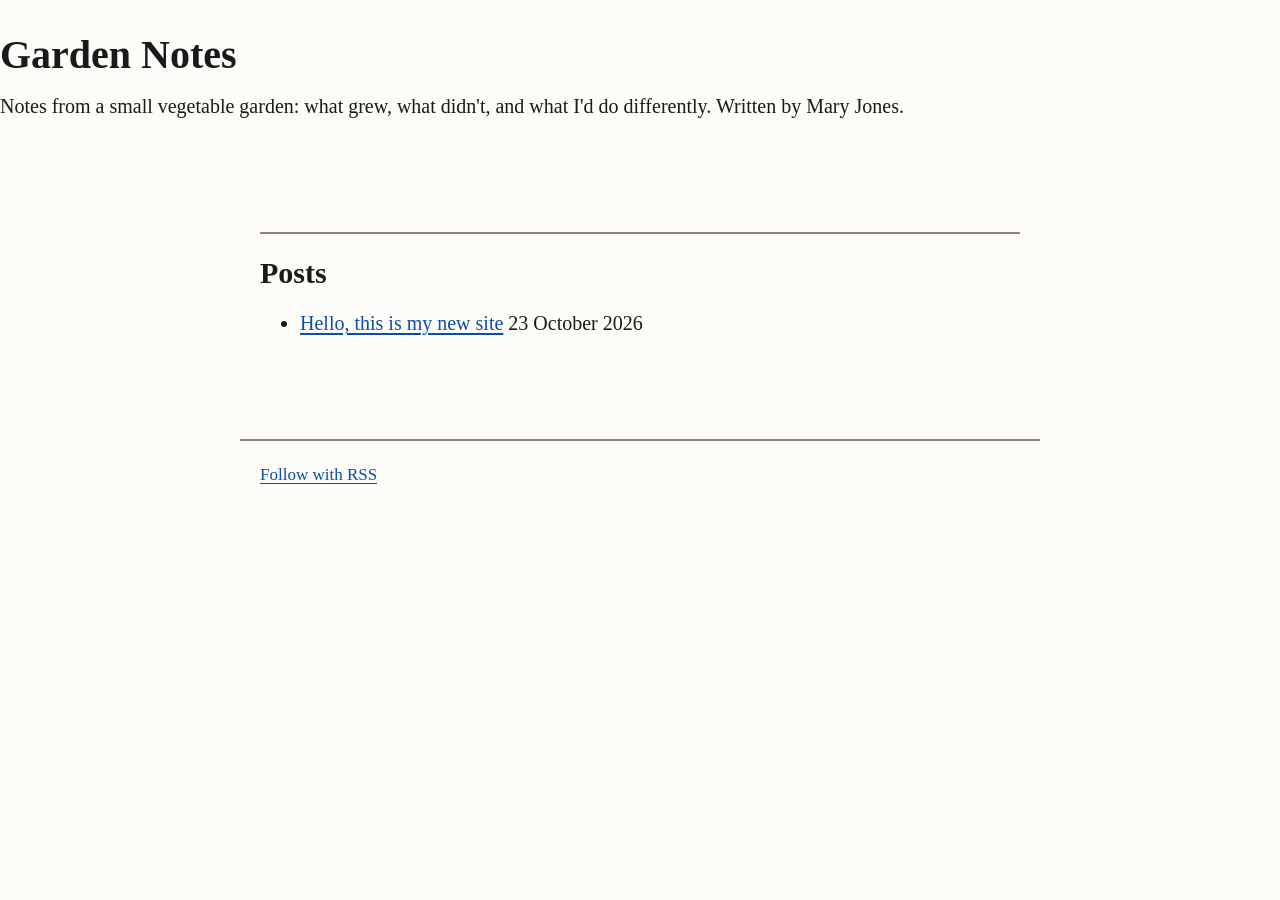
<file: examples/site/index.html>
<!DOCTYPE html>
<html lang="en">
<head>
  <meta charset="utf-8">
  <meta name="viewport" content="width=device-width, initial-scale=1">
  <meta http-equiv="Content-Security-Policy" content="default-src 'self'; base-uri 'none'; form-action 'none'">
  <meta name="referrer" content="no-referrer">
  <title>Garden Notes</title>
  <meta name="description" content="Notes from a small vegetable garden: what grew, what didn't, and what I'd do differently.">
  <link rel="stylesheet" href="/style.css">
  <link rel="alternate" type="application/rss+xml" title="Garden Notes" href="/feed.xml">
</head>
<body>
  <header>
    <h1>Garden Notes</h1>
    <p>Notes from a small vegetable garden: what grew, what didn't, and what I'd do differently. Written by Mary Jones.</p>
  </header>

  <main>
    <h2>Posts</h2>
    <ul class="post-list">
      <li>
        <a href="/posts/hello-world.html">Hello, this is my new site</a>
        <time datetime="2026-10-23">23 October 2026</time>
      </li>
    </ul>
  </main>

  <footer>
    <p><a href="/feed.xml">Follow with RSS</a></p>
  </footer>
</body>
</html>
</file>
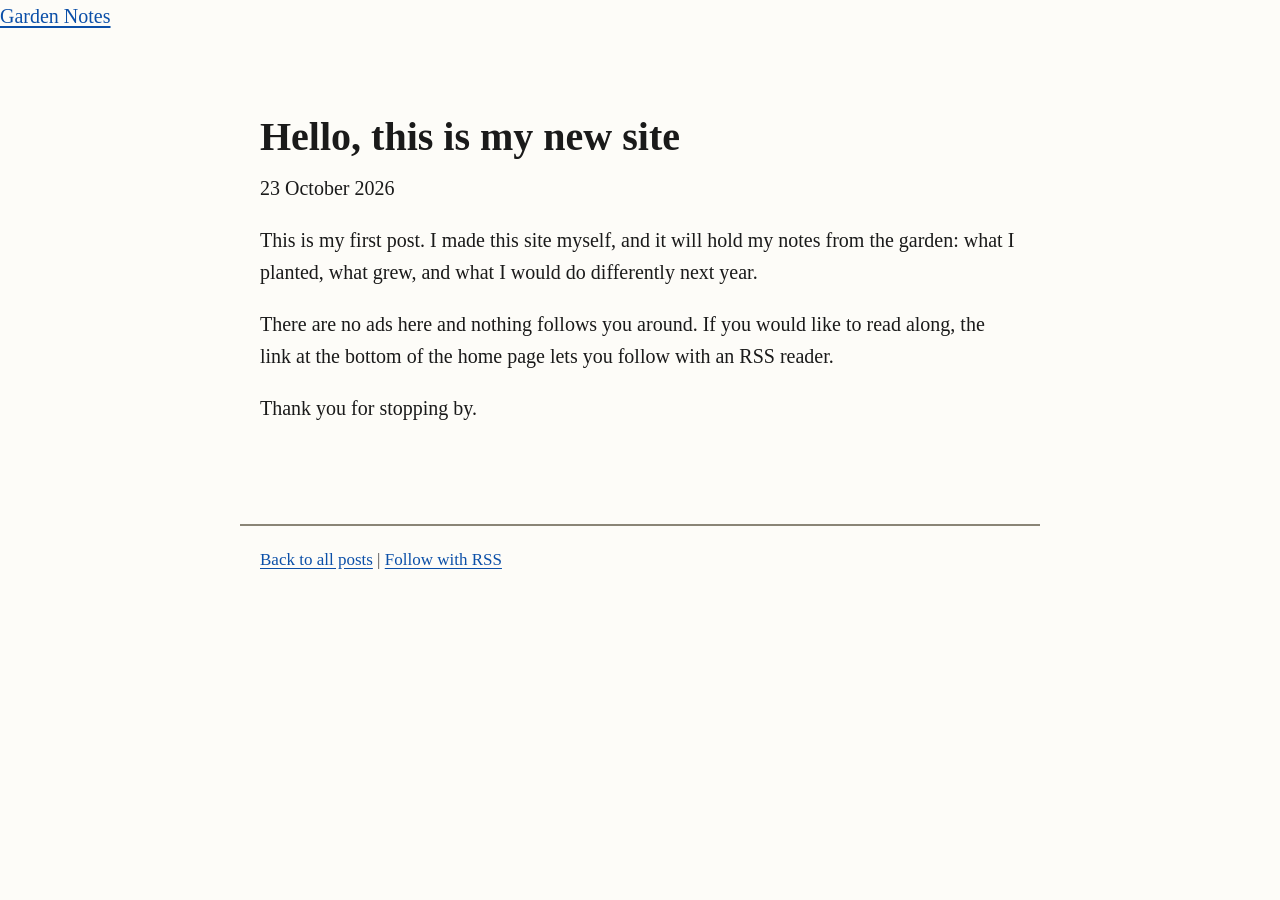
<file: examples/site/posts/hello-world.html>
<!DOCTYPE html>
<html lang="en">
<head>
  <meta charset="utf-8">
  <meta name="viewport" content="width=device-width, initial-scale=1">
  <meta http-equiv="Content-Security-Policy" content="default-src 'self'; base-uri 'none'; form-action 'none'">
  <meta name="referrer" content="no-referrer">
  <title>Hello, this is my new site - Garden Notes</title>
  <meta name="description" content="A first note on why I started this site.">
  <link rel="stylesheet" href="/style.css">
  <link rel="alternate" type="application/rss+xml" title="Garden Notes" href="/feed.xml">
</head>
<body>
  <header>
    <p><a href="/">Garden Notes</a></p>
  </header>

  <main>
    <article>
      <h1>Hello, this is my new site</h1>
      <p><time datetime="2026-10-23">23 October 2026</time></p>

      <p>This is my first post. I made this site myself, and it will hold my notes from the garden: what I planted, what grew, and what I would do differently next year.</p>
      <p>There are no ads here and nothing follows you around. If you would like to read along, the link at the bottom of the home page lets you follow with an RSS reader.</p>
      <p>Thank you for stopping by.</p>
    </article>
  </main>

  <footer>
    <p><a href="/">Back to all posts</a> | <a href="/feed.xml">Follow with RSS</a></p>
  </footer>
</body>
</html>
</file>
<file: style.css>
:root {
  --bg: #fdfcf8;
  --text: #1a1a1a;
  --muted: #4d4d4d;
  --link: #0b4fa8;
  --accent: #b3261e;
  --panel: #f1eee4;
  --border: #8a8577;
  --code-bg: #ffffff;
}

@media (prefers-color-scheme: dark) {
  :root {
    --bg: #16150f;
    --text: #f2efe4;
    --muted: #c4c0b2;
    --link: #8ab8ff;
    --accent: #ff8a80;
    --panel: #24221a;
    --border: #7a7668;
    --code-bg: #0e0d09;
  }
}

* {
  box-sizing: border-box;
}

html {
  font-size: 125%;
  scroll-behavior: smooth;
}

body {
  margin: 0;
  background: var(--bg);
  color: var(--text);
  font-family: Georgia, "Times New Roman", serif;
  line-height: 1.6;
}

main {
  max-width: 40rem;
  margin: 0 auto;
  padding: 1.5rem 1rem 4rem;
}

h1,
h2,
h3 {
  line-height: 1.25;
}

h1 {
  font-size: 2rem;
  margin: 1.5rem 0 0.5rem;
}

h2 {
  font-size: 1.5rem;
  margin: 3rem 0 0.75rem;
  padding-top: 1rem;
  border-top: 2px solid var(--border);
  scroll-margin-top: 1rem;
}

h3 {
  font-size: 1.2rem;
  margin: 2rem 0 0.5rem;
  scroll-margin-top: 1rem;
}

p,
ul,
ol {
  margin: 0 0 1rem;
}

li {
  margin-bottom: 0.5rem;
}

a {
  color: var(--link);
  text-underline-offset: 0.15em;
}

a:focus-visible,
button:focus-visible {
  outline: 3px solid var(--accent);
  outline-offset: 2px;
}

.skip {
  position: absolute;
  left: -999px;
}

.skip:focus {
  left: 1rem;
  top: 1rem;
  background: var(--bg);
  padding: 0.5rem 1rem;
  z-index: 1;
}

.lede {
  font-size: 1.15rem;
  color: var(--muted);
}

nav.toc {
  background: var(--panel);
  border: 1px solid var(--border);
  border-radius: 6px;
  padding: 1rem 1.25rem;
  margin: 1.5rem 0;
}

nav.toc h2 {
  font-size: 1.2rem;
  margin: 0 0 0.5rem;
  padding: 0;
  border: 0;
}

nav.toc ol {
  margin: 0;
  padding-left: 1.5rem;
}

.prompt {
  margin: 1rem 0 1.5rem;
}

.prompt pre {
  margin: 0;
  padding: 1rem;
  background: var(--code-bg);
  border: 2px solid var(--border);
  border-radius: 6px 6px 0 0;
  font-family: ui-monospace, Menlo, Consolas, monospace;
  font-size: 0.8rem;
  line-height: 1.5;
  white-space: pre-wrap;
  overflow-wrap: anywhere;
}

button,
.button {
  display: inline-block;
  min-height: 44px;
  padding: 0.6rem 1.2rem;
  font: inherit;
  font-family: system-ui, sans-serif;
  font-weight: 600;
  color: var(--bg);
  background: var(--text);
  border: 2px solid var(--text);
  border-radius: 6px;
  cursor: pointer;
  text-decoration: none;
}

.prompt button {
  width: 100%;
  border-radius: 0 0 6px 6px;
  border-top: 0;
}

figure.shot {
  margin: 1.25rem 0;
}

figure.shot img {
  display: block;
  max-width: 100%;
  height: auto;
  border: 2px solid var(--border);
  border-radius: 6px;
}

.placeholder {
  display: flex;
  align-items: center;
  justify-content: center;
  min-height: 10rem;
  padding: 1rem;
  background: var(--panel);
  border: 2px dashed var(--border);
  border-radius: 6px;
  color: var(--muted);
  font-family: system-ui, sans-serif;
  font-size: 0.8rem;
  text-align: center;
}

figcaption {
  margin-top: 0.5rem;
  color: var(--muted);
  font-size: 0.9rem;
}

.stuck {
  background: var(--panel);
  border-left: 6px solid var(--accent);
  padding: 0.75rem 1rem;
  margin: 1.5rem 0;
}

.stuck p:last-child {
  margin-bottom: 0;
}

footer {
  max-width: 40rem;
  margin: 0 auto;
  padding: 1rem;
  border-top: 2px solid var(--border);
  color: var(--muted);
  font-size: 0.85rem;
}

@media (max-width: 30rem) {
  html {
    font-size: 112.5%;
  }
}

@media print {
  html {
    font-size: 100%;
  }

  body {
    background: #fff;
    color: #000;
  }

  main {
    max-width: none;
    padding: 0;
  }

  button,
  .skip {
    display: none;
  }

  a {
    color: #000;
  }

  a[href^="http"]::after {
    content: " (" attr(href) ")";
    font-size: 0.8em;
  }

  h2,
  figure.shot,
  .prompt,
  .stuck {
    break-inside: avoid;
  }
}
</file>
